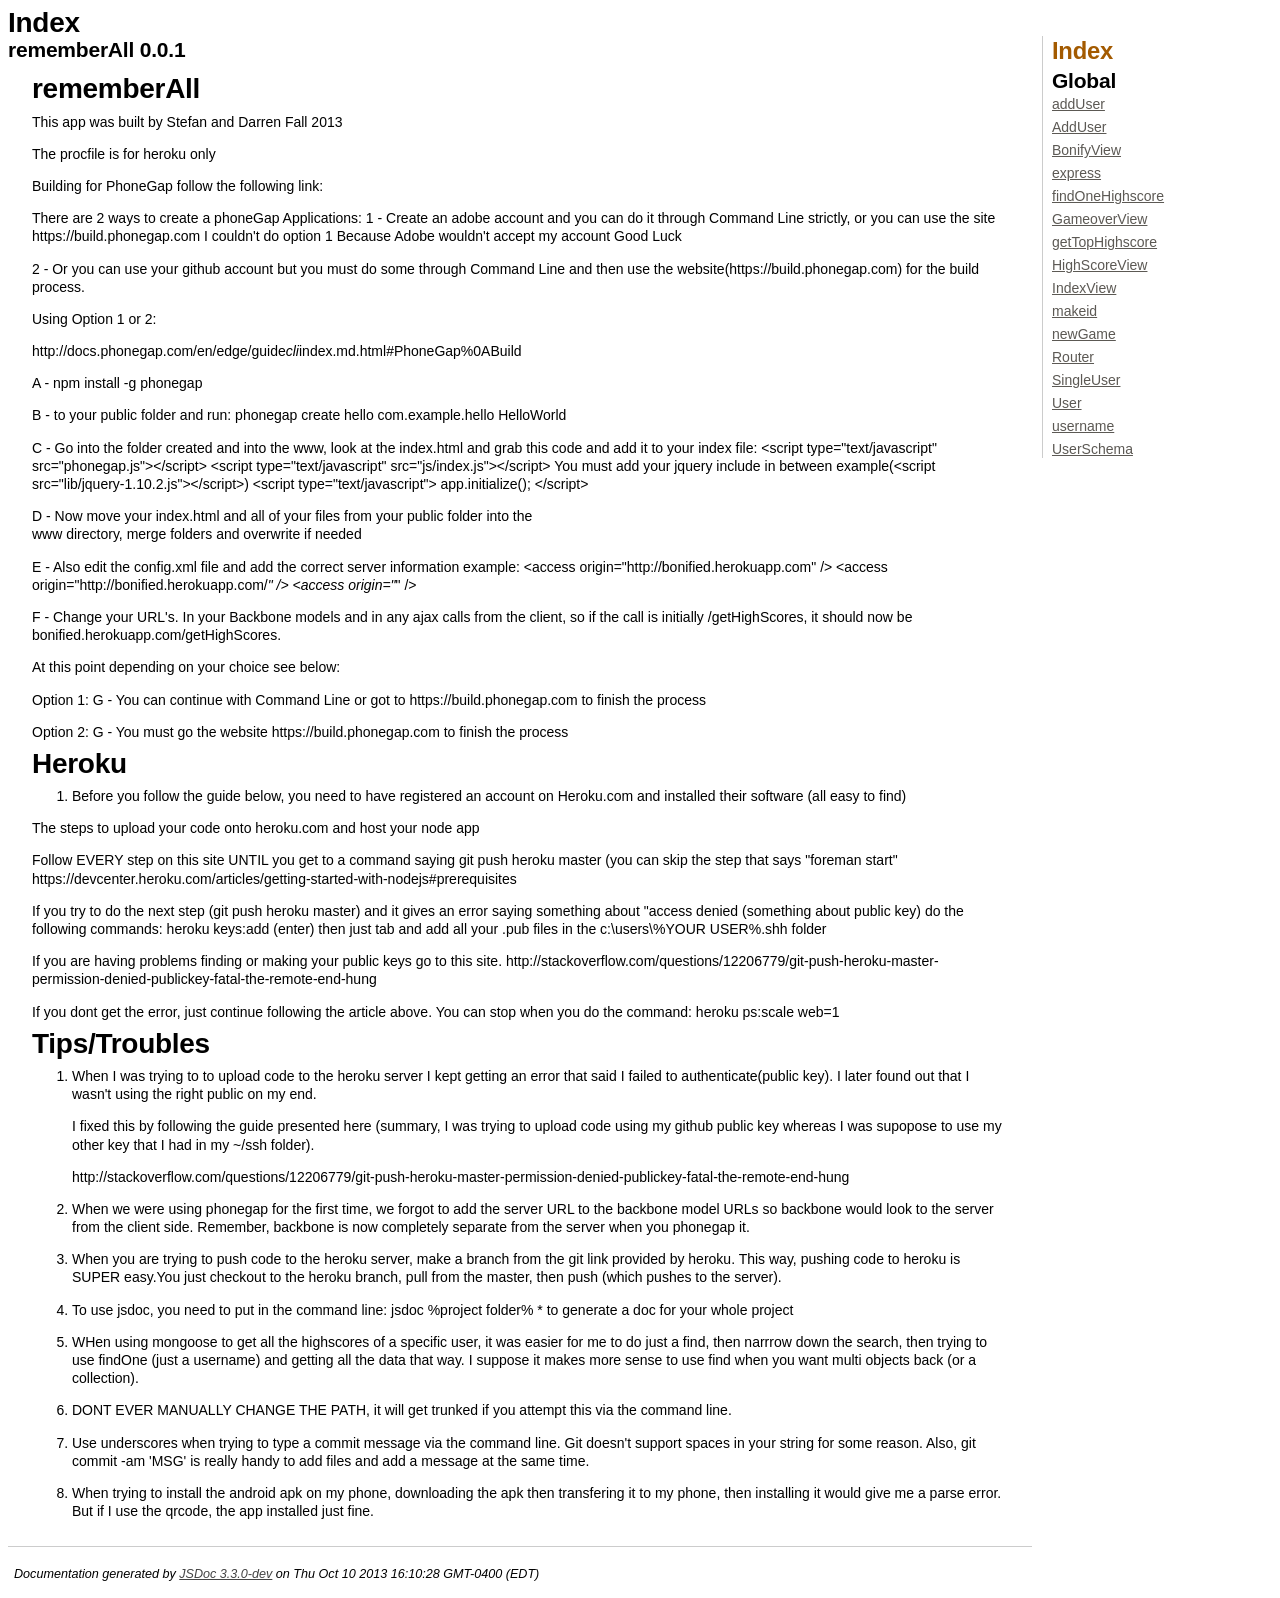
<file: rememberAll/0.0.1/index.html>
<!DOCTYPE html>
<html lang="en">
<head>
    <meta charset="utf-8">
    <title>JSDoc: Index</title>
    
    <script src="scripts/prettify/prettify.js"> </script>
    <script src="scripts/prettify/lang-css.js"> </script>
    <!--[if lt IE 9]>
      <script src="//html5shiv.googlecode.com/svn/trunk/html5.js"></script>
    <![endif]-->
    <link type="text/css" rel="stylesheet" href="styles/prettify-tomorrow.css">
    <link type="text/css" rel="stylesheet" href="styles/jsdoc-default.css">
</head>

<body>

<div id="main">
    
    <h1 class="page-title">Index</h1>
    
    


    


    <h3>rememberAll 0.0.1</h3>









    




    <section>
        <article><h1>rememberAll</h1>

<p>This app was built by Stefan and Darren Fall 2013</p>

<p>The procfile is for heroku only</p>

<p>Building for PhoneGap follow the following link:</p>

<p>There are 2 ways to create a phoneGap Applications:
1 - Create an adobe account and you can do it through Command Line strictly, or you can 
use the site https://build.phonegap.com
<strong></strong>I couldn&#39;t do option 1 Because Adobe wouldn&#39;t accept my account Good Luck<strong></strong></p>

<p>2 - Or you can use your github account but you must do some through Command Line and then use the 
website(https://build.phonegap.com) for the build process.</p>

<p>Using Option 1 or 2:</p>

<p>http://docs.phonegap.com/en/edge/guide<em>cli</em>index.md.html#PhoneGap%0ABuild</p>

<p>A - npm install -g phonegap</p>

<p>B - to your public folder and run:
    phonegap create hello com.example.hello HelloWorld</p>

<p>C - Go into the folder created and into the www, look at the index.html and grab this
    code and add it to your
    index file:
   &lt;script type=&quot;text/javascript&quot; src=&quot;phonegap.js&quot;&gt;&lt;/script&gt;
   &lt;script type=&quot;text/javascript&quot; src=&quot;js/index.js&quot;&gt;&lt;/script&gt;
   <strong></strong>You must add your jquery include in between<strong></strong> 
   example(&lt;script src=&quot;lib/jquery-1.10.2.js&quot;&gt;&lt;/script&gt;)
   &lt;script type=&quot;text/javascript&quot;&gt;
        app.initialize();
   &lt;/script&gt;</p>

<p>D - Now move your index.html  and all of your files from your public folder into the    <br/>    www directory, merge folders and overwrite if needed</p>

<p>E -  Also edit the config.xml file and add the correct server information
     example:
     &lt;access origin=&quot;http://bonified.herokuapp.com&quot; /&gt;
     &lt;access origin=&quot;http://bonified.herokuapp.com/<em>&quot; /&gt;
     &lt;access origin=&quot;</em>&quot; /&gt;</p>

<p>F -  Change your URL&#39;s. In your Backbone models and in any ajax calls from the client, 
     so if the call is initially /getHighScores, it should now be 
     bonified.herokuapp.com/getHighScores.</p>

<p>At this point depending on your choice see below:</p>

<p>Option 1:
G -  You can continue with Command Line or got to https://build.phonegap.com to finish 
     the process</p>

<p>Option 2:
G -  You must go the website https://build.phonegap.com to finish the process</p>

<h1>Heroku</h1>

<ol><li>Before you follow the guide below, you need to have registered an 
account on Heroku.com and installed their software (all easy to 
find)</li></ol>

<p>The steps to upload your code onto heroku.com and host your node app</p>

<p>Follow EVERY step on this site UNTIL you get to a command saying git push heroku master (you can skip the step that says &quot;foreman start&quot;
https://devcenter.heroku.com/articles/getting-started-with-nodejs#prerequisites</p>

<p>If you try to do the next step (git push heroku master) and it gives an error saying something about &quot;access denied (something about public key)
do the following commands:
heroku keys:add (enter)
then just tab and add all your .pub files in the c:\users\%YOUR USER%.shh folder</p>

<p>If you are having problems finding or making your public keys go to this site.
http://stackoverflow.com/questions/12206779/git-push-heroku-master-permission-denied-publickey-fatal-the-remote-end-hung</p>

<p>If you dont get the error, just continue following the article above. You can stop when you do the command:
   heroku ps:scale web=1</p>

<h1>Tips/Troubles</h1>

<ol><li><p>When I was trying to to upload code to the heroku server I kept
getting an error that said I failed to authenticate(public key).
I later found out that I wasn&#39;t using the right public on my end.</p><p>I fixed this by following the guide presented here (summary, I was trying to upload code using my github public key whereas I was supopose to use my other key that I had in my ~/ssh folder).</p><p>http://stackoverflow.com/questions/12206779/git-push-heroku-master-permission-denied-publickey-fatal-the-remote-end-hung</p></li><li><p>When we were using phonegap for the first time, we forgot to add 
the server URL to the backbone model URLs so backbone would look
to the server from the client side. Remember, backbone is now completely separate from the server when you phonegap it.</p></li><li><p>When you are trying to push code to the heroku server, make a
branch from the git link provided by heroku. This way, pushing code to heroku is SUPER easy.You just checkout to the heroku branch, pull from the master, then push (which pushes to the server).</p></li><li><p>To use jsdoc, you need to put in the command line:
jsdoc %project folder% *
to generate a doc for your whole project</p></li><li><p>WHen using mongoose to get all the highscores of a specific user,
it was easier for me to do just a find, then narrrow down the search, then trying to use findOne (just a username) and getting all the data that way. I suppose it makes more sense to use find when you want multi objects back (or a collection). </p></li><li><p>DONT EVER MANUALLY CHANGE THE PATH, it will get trunked if you
attempt this via the command line.</p></li><li><p>Use underscores when trying to type a commit message via the
command line. Git doesn&#39;t support spaces in your string for some reason. Also, git commit -am &#39;MSG&#39; is really handy to add files and add a message at the same time.</p></li><li><p>When trying to install the android apk on my phone, downloading
the apk then transfering it to my phone, then installing it would give me a parse error. But if I use the qrcode, the app installed just fine.</p></li></ol></article>
    </section>






</div>

<nav>
    <h2><a href="index.html">Index</a></h2><h3>Global</h3><ul><li><a href="global.html#addUser">addUser</a></li><li><a href="global.html#AddUser">AddUser</a></li><li><a href="global.html#BonifyView">BonifyView</a></li><li><a href="global.html#express">express</a></li><li><a href="global.html#findOneHighscore">findOneHighscore</a></li><li><a href="global.html#GameoverView">GameoverView</a></li><li><a href="global.html#getTopHighscore">getTopHighscore</a></li><li><a href="global.html#HighScoreView">HighScoreView</a></li><li><a href="global.html#IndexView">IndexView</a></li><li><a href="global.html#makeid">makeid</a></li><li><a href="global.html#newGame">newGame</a></li><li><a href="global.html#Router">Router</a></li><li><a href="global.html#SingleUser">SingleUser</a></li><li><a href="global.html#User">User</a></li><li><a href="global.html#username">username</a></li><li><a href="global.html#UserSchema">UserSchema</a></li></ul>
</nav>

<br clear="both">

<footer>
    Documentation generated by <a href="https://github.com/jsdoc3/jsdoc">JSDoc 3.3.0-dev</a> on Thu Oct 10 2013 16:10:28 GMT-0400 (EDT)
</footer>

<script> prettyPrint(); </script>
<script src="scripts/linenumber.js"> </script>
</body>
</html>
</file>
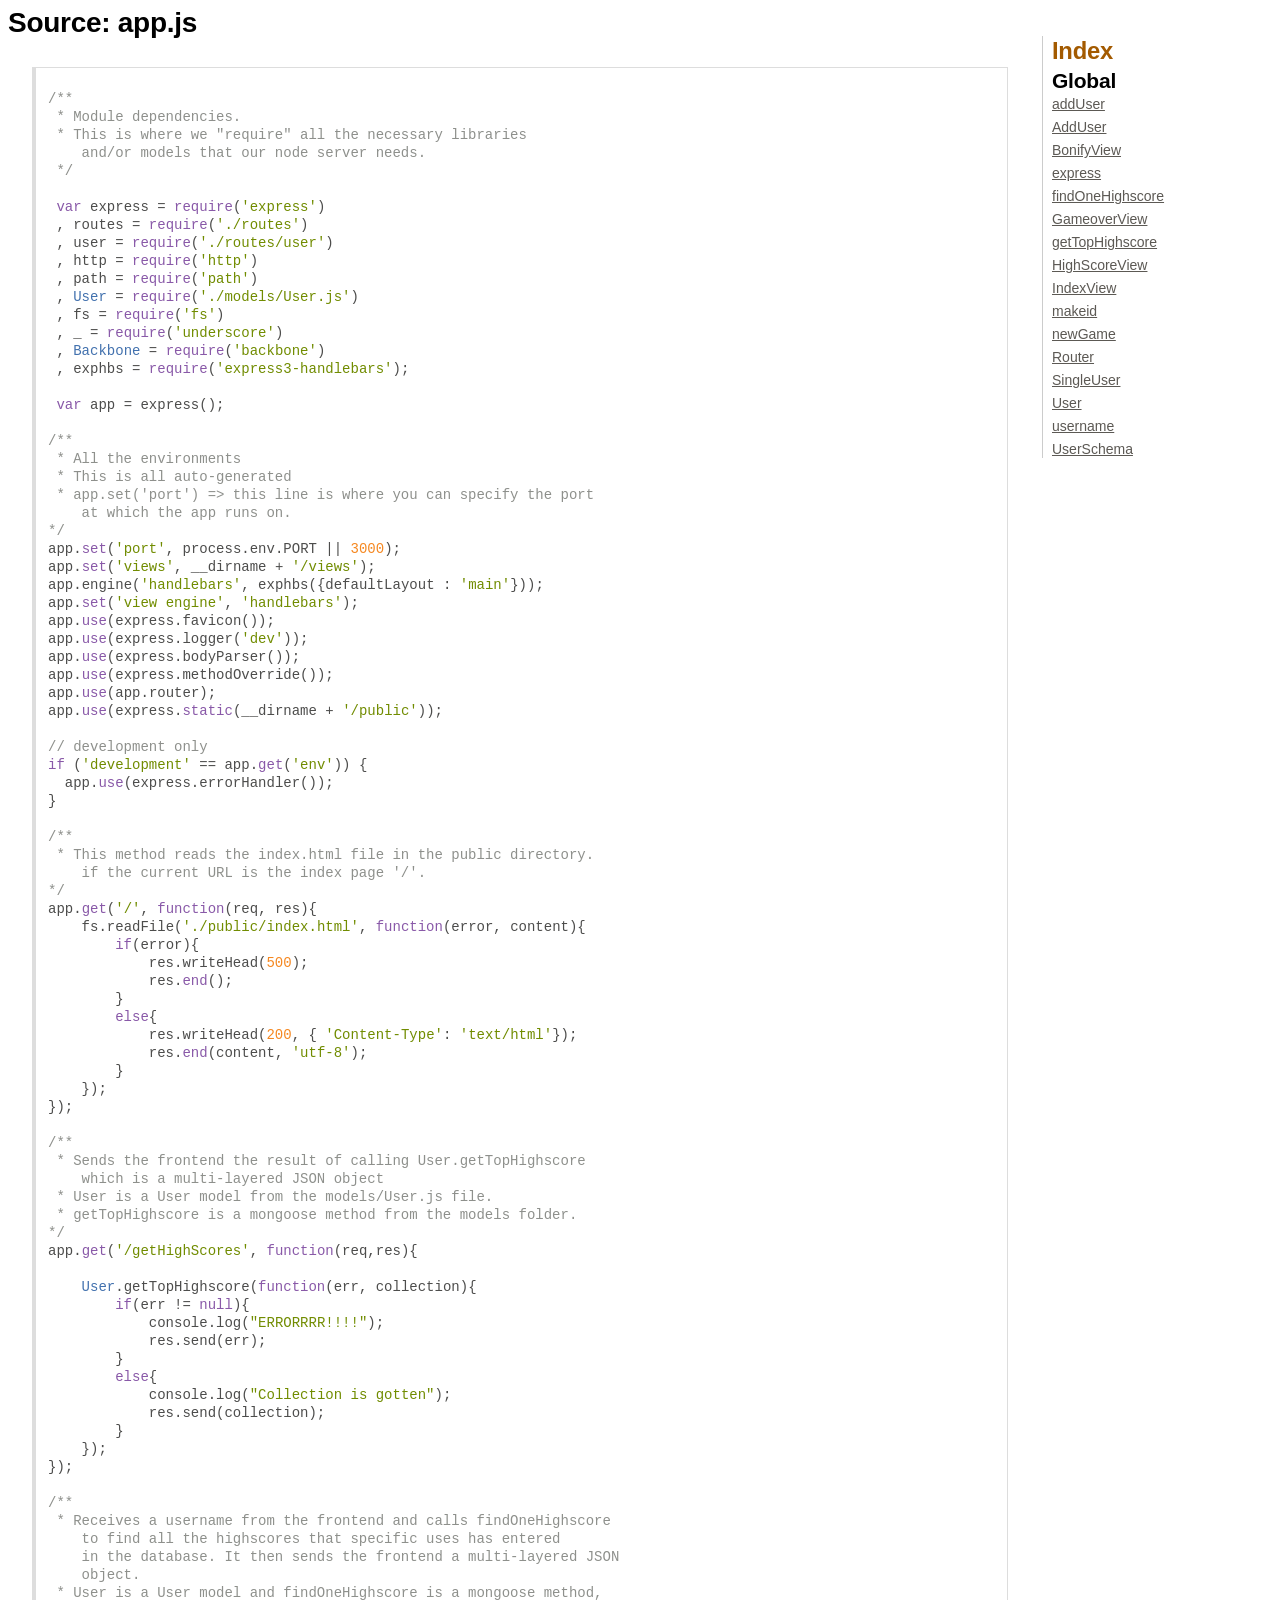
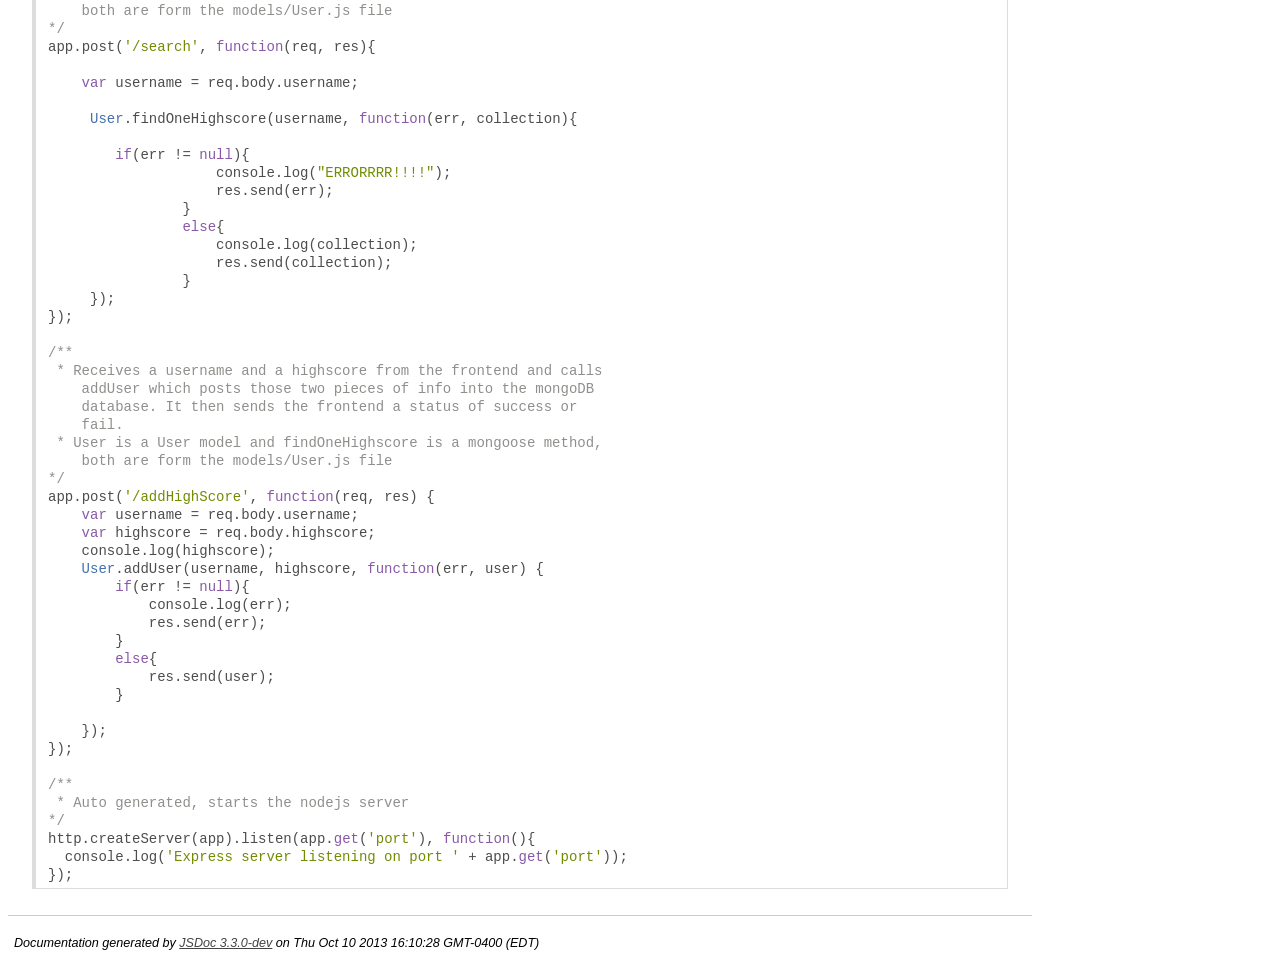
<file: rememberAll/0.0.1/app.js.html>
<!DOCTYPE html>
<html lang="en">
<head>
    <meta charset="utf-8">
    <title>JSDoc: Source: app.js</title>
    
    <script src="scripts/prettify/prettify.js"> </script>
    <script src="scripts/prettify/lang-css.js"> </script>
    <!--[if lt IE 9]>
      <script src="//html5shiv.googlecode.com/svn/trunk/html5.js"></script>
    <![endif]-->
    <link type="text/css" rel="stylesheet" href="styles/prettify-tomorrow.css">
    <link type="text/css" rel="stylesheet" href="styles/jsdoc-default.css">
</head>

<body>

<div id="main">
    
    <h1 class="page-title">Source: app.js</h1>
    
    


    
    <section>
        <article>
            <pre class="prettyprint source"><code>
/**
 * Module dependencies.
 * This is where we "require" all the necessary libraries
    and/or models that our node server needs.
 */

 var express = require('express')
 , routes = require('./routes')
 , user = require('./routes/user')
 , http = require('http')
 , path = require('path')
 , User = require('./models/User.js')
 , fs = require('fs')
 , _ = require('underscore')
 , Backbone = require('backbone')
 , exphbs = require('express3-handlebars');

 var app = express();

/**
 * All the environments
 * This is all auto-generated
 * app.set('port') => this line is where you can specify the port
    at which the app runs on.
*/
app.set('port', process.env.PORT || 3000);
app.set('views', __dirname + '/views');
app.engine('handlebars', exphbs({defaultLayout : 'main'}));
app.set('view engine', 'handlebars');
app.use(express.favicon());
app.use(express.logger('dev'));
app.use(express.bodyParser());
app.use(express.methodOverride());
app.use(app.router);
app.use(express.static(__dirname + '/public'));

// development only
if ('development' == app.get('env')) {
  app.use(express.errorHandler());
}

/**
 * This method reads the index.html file in the public directory.
    if the current URL is the index page '/'.
*/
app.get('/', function(req, res){
    fs.readFile('./public/index.html', function(error, content){
        if(error){
            res.writeHead(500);
            res.end();
        }
        else{
            res.writeHead(200, { 'Content-Type': 'text/html'});
            res.end(content, 'utf-8');
        }
    });
});

/**
 * Sends the frontend the result of calling User.getTopHighscore
    which is a multi-layered JSON object 
 * User is a User model from the models/User.js file.
 * getTopHighscore is a mongoose method from the models folder.
*/
app.get('/getHighScores', function(req,res){

    User.getTopHighscore(function(err, collection){
        if(err != null){
            console.log("ERRORRRR!!!!");
            res.send(err);
        }
        else{
            console.log("Collection is gotten");
            res.send(collection);
        }
    });
});

/**
 * Receives a username from the frontend and calls findOneHighscore
    to find all the highscores that specific uses has entered
    in the database. It then sends the frontend a multi-layered JSON
    object.
 * User is a User model and findOneHighscore is a mongoose method,
    both are form the models/User.js file
*/
app.post('/search', function(req, res){

    var username = req.body.username;

     User.findOneHighscore(username, function(err, collection){

        if(err != null){
                    console.log("ERRORRRR!!!!");
                    res.send(err);
                }
                else{
                    console.log(collection);
                    res.send(collection);
                }
     });
});

/**
 * Receives a username and a highscore from the frontend and calls
    addUser which posts those two pieces of info into the mongoDB
    database. It then sends the frontend a status of success or 
    fail.
 * User is a User model and findOneHighscore is a mongoose method,
    both are form the models/User.js file
*/
app.post('/addHighScore', function(req, res) {
    var username = req.body.username;
    var highscore = req.body.highscore;
    console.log(highscore);
    User.addUser(username, highscore, function(err, user) {
        if(err != null){   
            console.log(err);    
            res.send(err);
        }
        else{
            res.send(user);
        }
        
    }); 
});

/**
 * Auto generated, starts the nodejs server
*/
http.createServer(app).listen(app.get('port'), function(){
  console.log('Express server listening on port ' + app.get('port'));
});
</code></pre>
        </article>
    </section>




</div>

<nav>
    <h2><a href="index.html">Index</a></h2><h3>Global</h3><ul><li><a href="global.html#addUser">addUser</a></li><li><a href="global.html#AddUser">AddUser</a></li><li><a href="global.html#BonifyView">BonifyView</a></li><li><a href="global.html#express">express</a></li><li><a href="global.html#findOneHighscore">findOneHighscore</a></li><li><a href="global.html#GameoverView">GameoverView</a></li><li><a href="global.html#getTopHighscore">getTopHighscore</a></li><li><a href="global.html#HighScoreView">HighScoreView</a></li><li><a href="global.html#IndexView">IndexView</a></li><li><a href="global.html#makeid">makeid</a></li><li><a href="global.html#newGame">newGame</a></li><li><a href="global.html#Router">Router</a></li><li><a href="global.html#SingleUser">SingleUser</a></li><li><a href="global.html#User">User</a></li><li><a href="global.html#username">username</a></li><li><a href="global.html#UserSchema">UserSchema</a></li></ul>
</nav>

<br clear="both">

<footer>
    Documentation generated by <a href="https://github.com/jsdoc3/jsdoc">JSDoc 3.3.0-dev</a> on Thu Oct 10 2013 16:10:28 GMT-0400 (EDT)
</footer>

<script> prettyPrint(); </script>
<script src="scripts/linenumber.js"> </script>
</body>
</html>
</file>
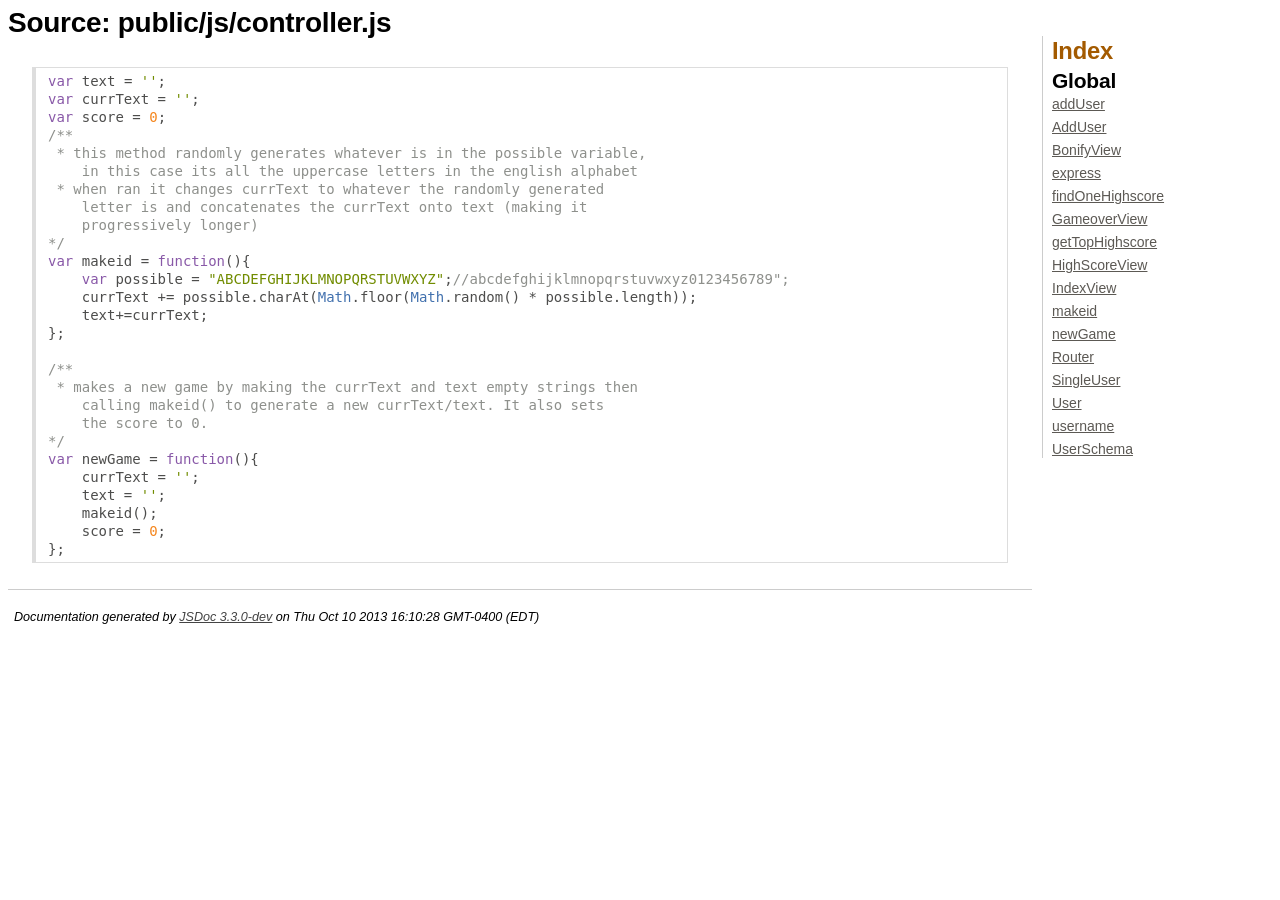
<file: rememberAll/0.0.1/controller.js.html>
<!DOCTYPE html>
<html lang="en">
<head>
    <meta charset="utf-8">
    <title>JSDoc: Source: public/js/controller.js</title>
    
    <script src="scripts/prettify/prettify.js"> </script>
    <script src="scripts/prettify/lang-css.js"> </script>
    <!--[if lt IE 9]>
      <script src="//html5shiv.googlecode.com/svn/trunk/html5.js"></script>
    <![endif]-->
    <link type="text/css" rel="stylesheet" href="styles/prettify-tomorrow.css">
    <link type="text/css" rel="stylesheet" href="styles/jsdoc-default.css">
</head>

<body>

<div id="main">
    
    <h1 class="page-title">Source: public/js/controller.js</h1>
    
    


    
    <section>
        <article>
            <pre class="prettyprint source"><code>var text = '';
var currText = '';
var score = 0;
/**
 * this method randomly generates whatever is in the possible variable,
    in this case its all the uppercase letters in the english alphabet
 * when ran it changes currText to whatever the randomly generated
    letter is and concatenates the currText onto text (making it 
    progressively longer)
*/
var makeid = function(){
    var possible = "ABCDEFGHIJKLMNOPQRSTUVWXYZ";//abcdefghijklmnopqrstuvwxyz0123456789";
    currText += possible.charAt(Math.floor(Math.random() * possible.length));
    text+=currText;
};

/**
 * makes a new game by making the currText and text empty strings then
    calling makeid() to generate a new currText/text. It also sets 
    the score to 0.
*/
var newGame = function(){
    currText = '';
    text = '';
    makeid();
    score = 0;
};
</code></pre>
        </article>
    </section>




</div>

<nav>
    <h2><a href="index.html">Index</a></h2><h3>Global</h3><ul><li><a href="global.html#addUser">addUser</a></li><li><a href="global.html#AddUser">AddUser</a></li><li><a href="global.html#BonifyView">BonifyView</a></li><li><a href="global.html#express">express</a></li><li><a href="global.html#findOneHighscore">findOneHighscore</a></li><li><a href="global.html#GameoverView">GameoverView</a></li><li><a href="global.html#getTopHighscore">getTopHighscore</a></li><li><a href="global.html#HighScoreView">HighScoreView</a></li><li><a href="global.html#IndexView">IndexView</a></li><li><a href="global.html#makeid">makeid</a></li><li><a href="global.html#newGame">newGame</a></li><li><a href="global.html#Router">Router</a></li><li><a href="global.html#SingleUser">SingleUser</a></li><li><a href="global.html#User">User</a></li><li><a href="global.html#username">username</a></li><li><a href="global.html#UserSchema">UserSchema</a></li></ul>
</nav>

<br clear="both">

<footer>
    Documentation generated by <a href="https://github.com/jsdoc3/jsdoc">JSDoc 3.3.0-dev</a> on Thu Oct 10 2013 16:10:28 GMT-0400 (EDT)
</footer>

<script> prettyPrint(); </script>
<script src="scripts/linenumber.js"> </script>
</body>
</html>
</file>
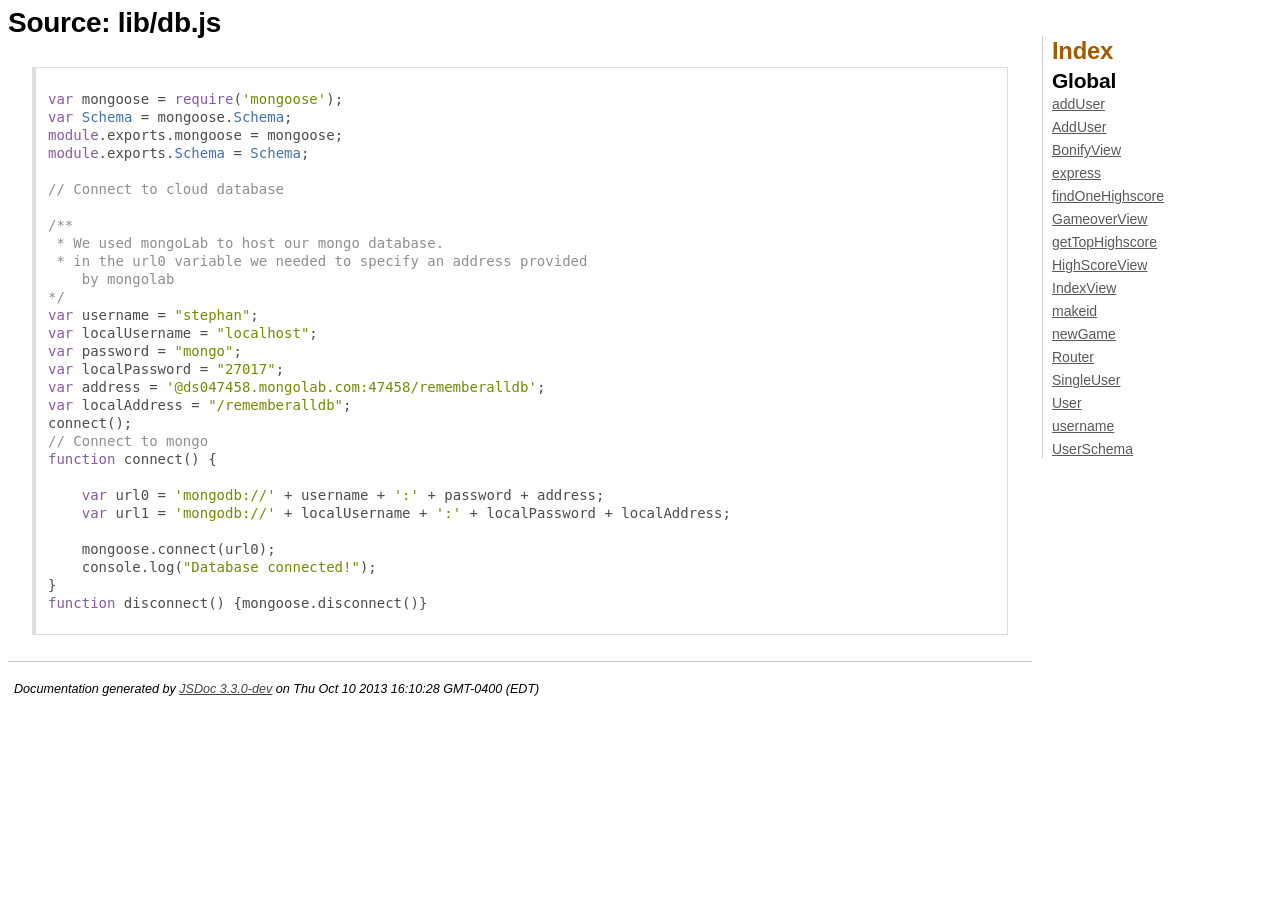
<file: rememberAll/0.0.1/db.js.html>
<!DOCTYPE html>
<html lang="en">
<head>
    <meta charset="utf-8">
    <title>JSDoc: Source: lib/db.js</title>
    
    <script src="scripts/prettify/prettify.js"> </script>
    <script src="scripts/prettify/lang-css.js"> </script>
    <!--[if lt IE 9]>
      <script src="//html5shiv.googlecode.com/svn/trunk/html5.js"></script>
    <![endif]-->
    <link type="text/css" rel="stylesheet" href="styles/prettify-tomorrow.css">
    <link type="text/css" rel="stylesheet" href="styles/jsdoc-default.css">
</head>

<body>

<div id="main">
    
    <h1 class="page-title">Source: lib/db.js</h1>
    
    


    
    <section>
        <article>
            <pre class="prettyprint source"><code>
var mongoose = require('mongoose');
var Schema = mongoose.Schema;
module.exports.mongoose = mongoose;
module.exports.Schema = Schema;

// Connect to cloud database

/**
 * We used mongoLab to host our mongo database.
 * in the url0 variable we needed to specify an address provided
    by mongolab
*/
var username = "stephan"; 
var localUsername = "localhost";
var password = "mongo"; 
var localPassword = "27017";
var address = '@ds047458.mongolab.com:47458/rememberalldb';
var localAddress = "/rememberalldb";
connect();
// Connect to mongo
function connect() {

    var url0 = 'mongodb://' + username + ':' + password + address;
    var url1 = 'mongodb://' + localUsername + ':' + localPassword + localAddress;

    mongoose.connect(url0);
    console.log("Database connected!");
}
function disconnect() {mongoose.disconnect()}

</code></pre>
        </article>
    </section>




</div>

<nav>
    <h2><a href="index.html">Index</a></h2><h3>Global</h3><ul><li><a href="global.html#addUser">addUser</a></li><li><a href="global.html#AddUser">AddUser</a></li><li><a href="global.html#BonifyView">BonifyView</a></li><li><a href="global.html#express">express</a></li><li><a href="global.html#findOneHighscore">findOneHighscore</a></li><li><a href="global.html#GameoverView">GameoverView</a></li><li><a href="global.html#getTopHighscore">getTopHighscore</a></li><li><a href="global.html#HighScoreView">HighScoreView</a></li><li><a href="global.html#IndexView">IndexView</a></li><li><a href="global.html#makeid">makeid</a></li><li><a href="global.html#newGame">newGame</a></li><li><a href="global.html#Router">Router</a></li><li><a href="global.html#SingleUser">SingleUser</a></li><li><a href="global.html#User">User</a></li><li><a href="global.html#username">username</a></li><li><a href="global.html#UserSchema">UserSchema</a></li></ul>
</nav>

<br clear="both">

<footer>
    Documentation generated by <a href="https://github.com/jsdoc3/jsdoc">JSDoc 3.3.0-dev</a> on Thu Oct 10 2013 16:10:28 GMT-0400 (EDT)
</footer>

<script> prettyPrint(); </script>
<script src="scripts/linenumber.js"> </script>
</body>
</html>
</file>
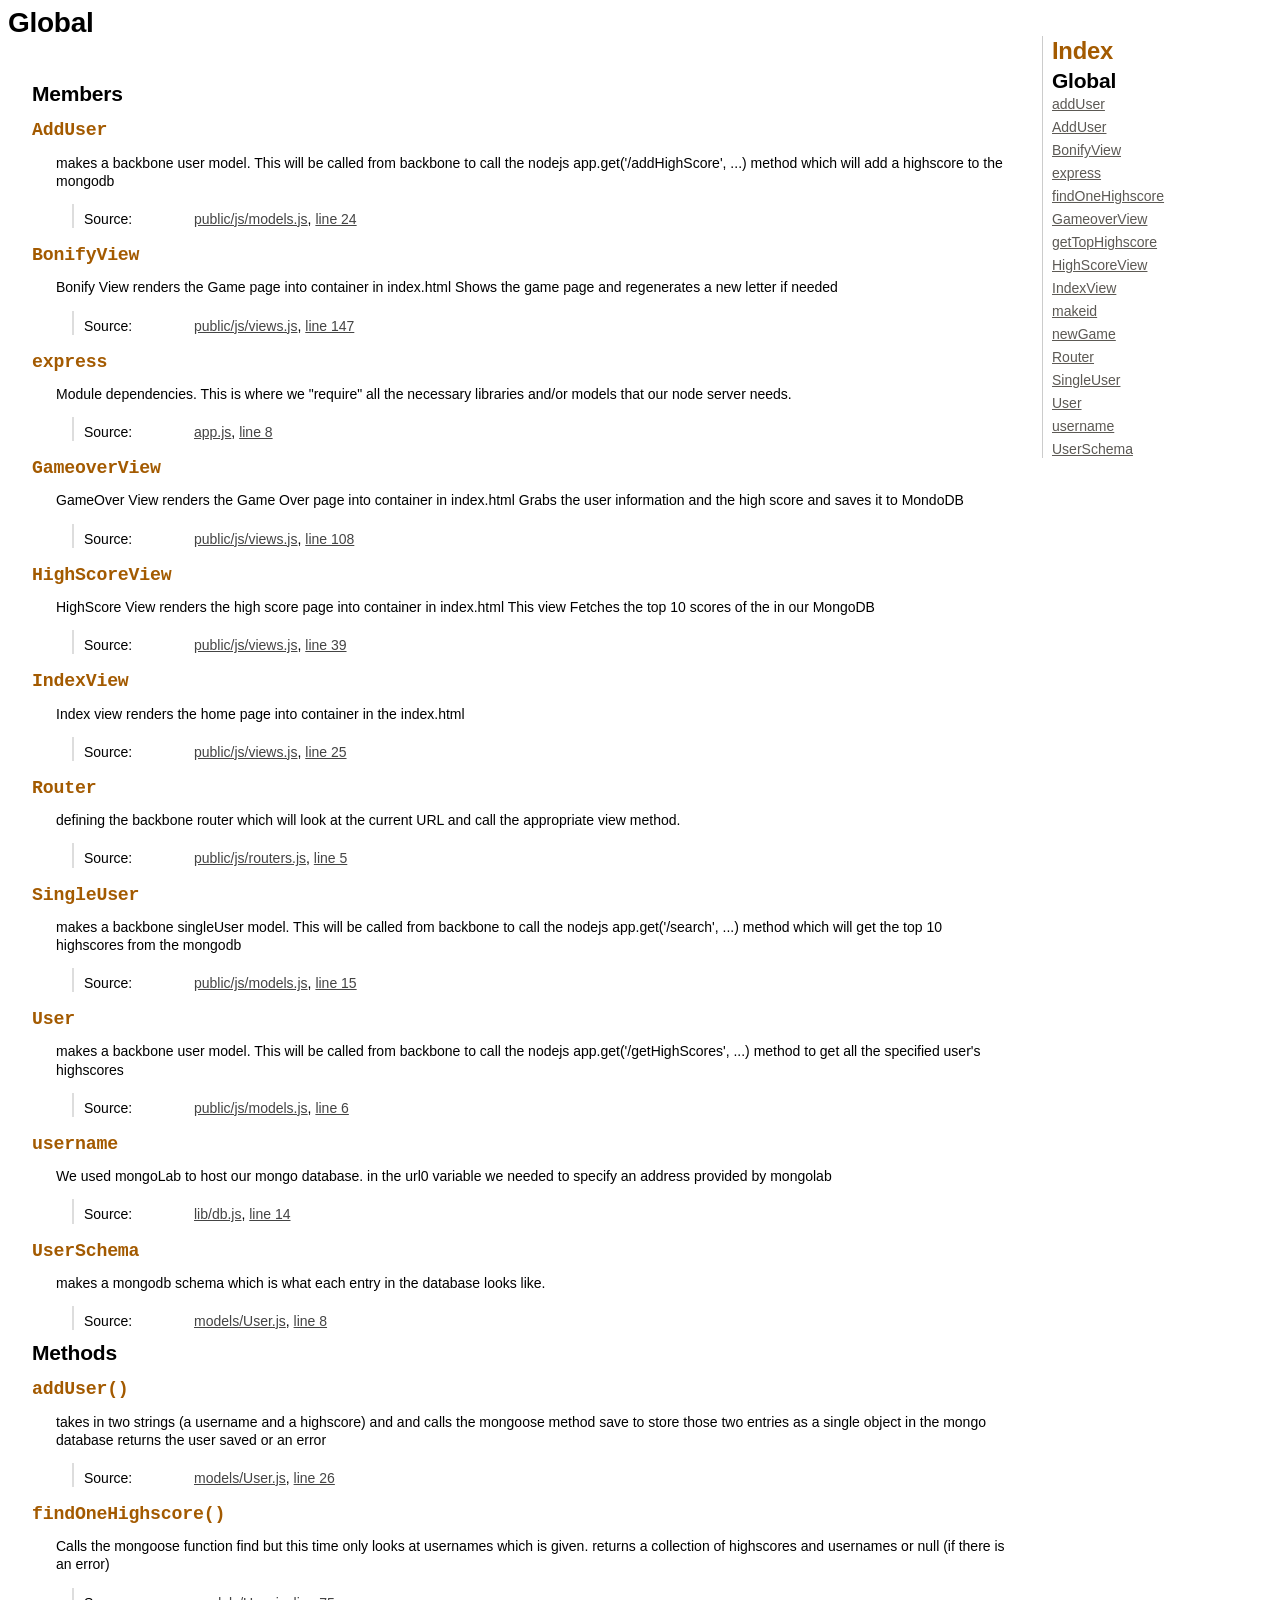
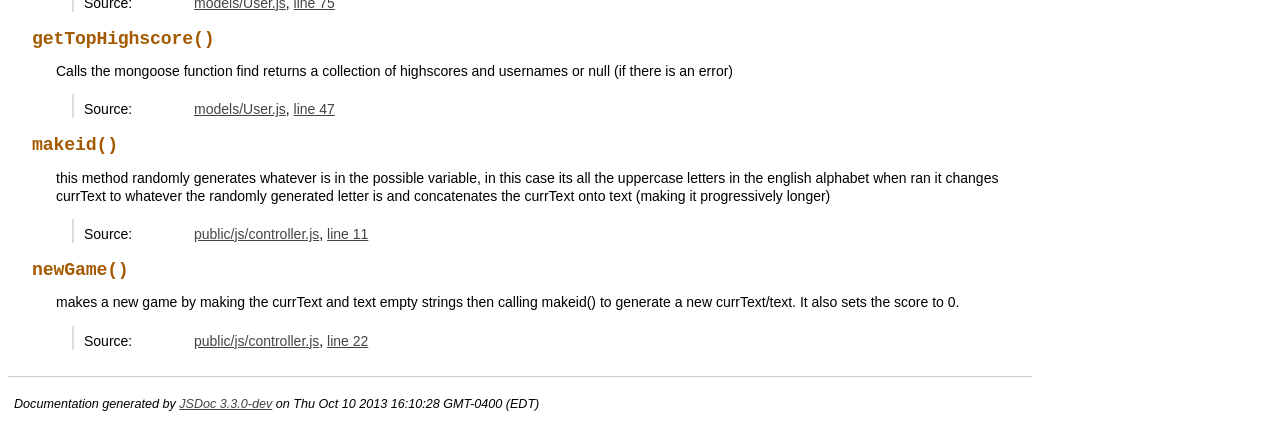
<file: rememberAll/0.0.1/global.html>
<!DOCTYPE html>
<html lang="en">
<head>
    <meta charset="utf-8">
    <title>JSDoc: Global</title>
    
    <script src="scripts/prettify/prettify.js"> </script>
    <script src="scripts/prettify/lang-css.js"> </script>
    <!--[if lt IE 9]>
      <script src="//html5shiv.googlecode.com/svn/trunk/html5.js"></script>
    <![endif]-->
    <link type="text/css" rel="stylesheet" href="styles/prettify-tomorrow.css">
    <link type="text/css" rel="stylesheet" href="styles/jsdoc-default.css">
</head>

<body>

<div id="main">
    
    <h1 class="page-title">Global</h1>
    
    



<section>
    
<header>
    <h2>
    
    </h2>
    
</header>  

<article>
    <div class="container-overview">
    
    
    
        
        
        
<dl class="details">
    
        
    
    
    

    
    
    
    
    
    
    
    
    
    
    
    
    
    
    
    
    
    
    
</dl>

        
        
    
    </div>
    
    
    
    
    
    
    
    
    
    
    
    
        <h3 class="subsection-title">Members</h3>
        
        <dl>
            
<dt>
    <h4 class="name" id="AddUser"><span class="type-signature"></span>AddUser<span class="type-signature"></span></h4>
    
    
</dt>
<dd>
    
    <div class="description">
        makes a backbone user model. This will be called from backbone
    to call the nodejs app.get('/addHighScore', ...) method which
    will add a highscore to the mongodb
    </div>
    
    
    

    
<dl class="details">
    
        
    
    
    

    
    
    
    
    
    
    
    
    
    
    
    
    
    <dt class="tag-source">Source:</dt>
    <dd class="tag-source"><ul class="dummy"><li>
        <a href="models.js.html">public/js/models.js</a>, <a href="models.js.html#line24">line 24</a>
    </li></ul></dd>
    
    
    
    
    
    
    
</dl>

    
    
</dd>

        
            
<dt>
    <h4 class="name" id="BonifyView"><span class="type-signature"></span>BonifyView<span class="type-signature"></span></h4>
    
    
</dt>
<dd>
    
    <div class="description">
        Bonify View renders the Game page into container 
  in index.html
   Shows the game page and regenerates a new letter if needed
    </div>
    
    
    

    
<dl class="details">
    
        
    
    
    

    
    
    
    
    
    
    
    
    
    
    
    
    
    <dt class="tag-source">Source:</dt>
    <dd class="tag-source"><ul class="dummy"><li>
        <a href="views.js.html">public/js/views.js</a>, <a href="views.js.html#line147">line 147</a>
    </li></ul></dd>
    
    
    
    
    
    
    
</dl>

    
    
</dd>

        
            
<dt>
    <h4 class="name" id="express"><span class="type-signature"></span>express<span class="type-signature"></span></h4>
    
    
</dt>
<dd>
    
    <div class="description">
        Module dependencies.This is where we "require" all the necessary libraries
    and/or models that our node server needs.
    </div>
    
    
    

    
<dl class="details">
    
        
    
    
    

    
    
    
    
    
    
    
    
    
    
    
    
    
    <dt class="tag-source">Source:</dt>
    <dd class="tag-source"><ul class="dummy"><li>
        <a href="app.js.html">app.js</a>, <a href="app.js.html#line8">line 8</a>
    </li></ul></dd>
    
    
    
    
    
    
    
</dl>

    
    
</dd>

        
            
<dt>
    <h4 class="name" id="GameoverView"><span class="type-signature"></span>GameoverView<span class="type-signature"></span></h4>
    
    
</dt>
<dd>
    
    <div class="description">
        GameOver View renders the Game Over page into container 
  in index.html
   Grabs the user information and the high score and saves it to MondoDB
    </div>
    
    
    

    
<dl class="details">
    
        
    
    
    

    
    
    
    
    
    
    
    
    
    
    
    
    
    <dt class="tag-source">Source:</dt>
    <dd class="tag-source"><ul class="dummy"><li>
        <a href="views.js.html">public/js/views.js</a>, <a href="views.js.html#line108">line 108</a>
    </li></ul></dd>
    
    
    
    
    
    
    
</dl>

    
    
</dd>

        
            
<dt>
    <h4 class="name" id="HighScoreView"><span class="type-signature"></span>HighScoreView<span class="type-signature"></span></h4>
    
    
</dt>
<dd>
    
    <div class="description">
        HighScore View renders the high score page into container 
  in index.html
  This view Fetches the top 10 scores of the in our MongoDB
    </div>
    
    
    

    
<dl class="details">
    
        
    
    
    

    
    
    
    
    
    
    
    
    
    
    
    
    
    <dt class="tag-source">Source:</dt>
    <dd class="tag-source"><ul class="dummy"><li>
        <a href="views.js.html">public/js/views.js</a>, <a href="views.js.html#line39">line 39</a>
    </li></ul></dd>
    
    
    
    
    
    
    
</dl>

    
    
</dd>

        
            
<dt>
    <h4 class="name" id="IndexView"><span class="type-signature"></span>IndexView<span class="type-signature"></span></h4>
    
    
</dt>
<dd>
    
    <div class="description">
        Index view renders the home page into container in 
    the index.html
    </div>
    
    
    

    
<dl class="details">
    
        
    
    
    

    
    
    
    
    
    
    
    
    
    
    
    
    
    <dt class="tag-source">Source:</dt>
    <dd class="tag-source"><ul class="dummy"><li>
        <a href="views.js.html">public/js/views.js</a>, <a href="views.js.html#line25">line 25</a>
    </li></ul></dd>
    
    
    
    
    
    
    
</dl>

    
    
</dd>

        
            
<dt>
    <h4 class="name" id="Router"><span class="type-signature"></span>Router<span class="type-signature"></span></h4>
    
    
</dt>
<dd>
    
    <div class="description">
        defining the backbone router which will look at the current URL and 
    call the appropriate view method.
    </div>
    
    
    

    
<dl class="details">
    
        
    
    
    

    
    
    
    
    
    
    
    
    
    
    
    
    
    <dt class="tag-source">Source:</dt>
    <dd class="tag-source"><ul class="dummy"><li>
        <a href="routers.js.html">public/js/routers.js</a>, <a href="routers.js.html#line5">line 5</a>
    </li></ul></dd>
    
    
    
    
    
    
    
</dl>

    
    
</dd>

        
            
<dt>
    <h4 class="name" id="SingleUser"><span class="type-signature"></span>SingleUser<span class="type-signature"></span></h4>
    
    
</dt>
<dd>
    
    <div class="description">
        makes a backbone singleUser model. This will be called from backbone
    to call the nodejs app.get('/search', ...) method which will
    get the top 10 highscores from the mongodb
    </div>
    
    
    

    
<dl class="details">
    
        
    
    
    

    
    
    
    
    
    
    
    
    
    
    
    
    
    <dt class="tag-source">Source:</dt>
    <dd class="tag-source"><ul class="dummy"><li>
        <a href="models.js.html">public/js/models.js</a>, <a href="models.js.html#line15">line 15</a>
    </li></ul></dd>
    
    
    
    
    
    
    
</dl>

    
    
</dd>

        
            
<dt>
    <h4 class="name" id="User"><span class="type-signature"></span>User<span class="type-signature"></span></h4>
    
    
</dt>
<dd>
    
    <div class="description">
        makes a backbone user model. This will be called from backbone
    to call the nodejs app.get('/getHighScores', ...) method to
    get all the specified user's highscores
    </div>
    
    
    

    
<dl class="details">
    
        
    
    
    

    
    
    
    
    
    
    
    
    
    
    
    
    
    <dt class="tag-source">Source:</dt>
    <dd class="tag-source"><ul class="dummy"><li>
        <a href="models.js.html">public/js/models.js</a>, <a href="models.js.html#line6">line 6</a>
    </li></ul></dd>
    
    
    
    
    
    
    
</dl>

    
    
</dd>

        
            
<dt>
    <h4 class="name" id="username"><span class="type-signature"></span>username<span class="type-signature"></span></h4>
    
    
</dt>
<dd>
    
    <div class="description">
        We used mongoLab to host our mongo database.in the url0 variable we needed to specify an address provided
    by mongolab
    </div>
    
    
    

    
<dl class="details">
    
        
    
    
    

    
    
    
    
    
    
    
    
    
    
    
    
    
    <dt class="tag-source">Source:</dt>
    <dd class="tag-source"><ul class="dummy"><li>
        <a href="db.js.html">lib/db.js</a>, <a href="db.js.html#line14">line 14</a>
    </li></ul></dd>
    
    
    
    
    
    
    
</dl>

    
    
</dd>

        
            
<dt>
    <h4 class="name" id="UserSchema"><span class="type-signature"></span>UserSchema<span class="type-signature"></span></h4>
    
    
</dt>
<dd>
    
    <div class="description">
        makes a mongodb schema which is what each entry in the 
    database looks like.
    </div>
    
    
    

    
<dl class="details">
    
        
    
    
    

    
    
    
    
    
    
    
    
    
    
    
    
    
    <dt class="tag-source">Source:</dt>
    <dd class="tag-source"><ul class="dummy"><li>
        <a href="User.js.html">models/User.js</a>, <a href="User.js.html#line8">line 8</a>
    </li></ul></dd>
    
    
    
    
    
    
    
</dl>

    
    
</dd>

        </dl>
    
    
    
        <h3 class="subsection-title">Methods</h3>
        
        <dl>
            
<dt>
    <h4 class="name" id="addUser"><span class="type-signature"></span>addUser<span class="signature">()</span><span class="type-signature"></span></h4>
    
    
</dt>
<dd>
    
    
    <div class="description">
        takes in two strings (a username and a highscore) and 
    and calls the mongoose method save to store those two
    entries as a single object in the mongo databasereturns the user saved or an error
    </div>
    

    
    
    
    
    
    
    
<dl class="details">
    
        
    
    
    

    
    
    
    
    
    
    
    
    
    
    
    
    
    <dt class="tag-source">Source:</dt>
    <dd class="tag-source"><ul class="dummy"><li>
        <a href="User.js.html">models/User.js</a>, <a href="User.js.html#line26">line 26</a>
    </li></ul></dd>
    
    
    
    
    
    
    
</dl>

    
    

    

    
    
    
    
    
    
    
</dd>

        
            
<dt>
    <h4 class="name" id="findOneHighscore"><span class="type-signature"></span>findOneHighscore<span class="signature">()</span><span class="type-signature"></span></h4>
    
    
</dt>
<dd>
    
    
    <div class="description">
        Calls the mongoose function find but this time only looks at
    usernames which is given.returns a collection of highscores and usernames or null
    (if there is an error)
    </div>
    

    
    
    
    
    
    
    
<dl class="details">
    
        
    
    
    

    
    
    
    
    
    
    
    
    
    
    
    
    
    <dt class="tag-source">Source:</dt>
    <dd class="tag-source"><ul class="dummy"><li>
        <a href="User.js.html">models/User.js</a>, <a href="User.js.html#line75">line 75</a>
    </li></ul></dd>
    
    
    
    
    
    
    
</dl>

    
    

    

    
    
    
    
    
    
    
</dd>

        
            
<dt>
    <h4 class="name" id="getTopHighscore"><span class="type-signature"></span>getTopHighscore<span class="signature">()</span><span class="type-signature"></span></h4>
    
    
</dt>
<dd>
    
    
    <div class="description">
        Calls the mongoose function findreturns a collection of highscores and usernames or null
    (if there is an error)
    </div>
    

    
    
    
    
    
    
    
<dl class="details">
    
        
    
    
    

    
    
    
    
    
    
    
    
    
    
    
    
    
    <dt class="tag-source">Source:</dt>
    <dd class="tag-source"><ul class="dummy"><li>
        <a href="User.js.html">models/User.js</a>, <a href="User.js.html#line47">line 47</a>
    </li></ul></dd>
    
    
    
    
    
    
    
</dl>

    
    

    

    
    
    
    
    
    
    
</dd>

        
            
<dt>
    <h4 class="name" id="makeid"><span class="type-signature"></span>makeid<span class="signature">()</span><span class="type-signature"></span></h4>
    
    
</dt>
<dd>
    
    
    <div class="description">
        this method randomly generates whatever is in the possible variable,
    in this case its all the uppercase letters in the english alphabetwhen ran it changes currText to whatever the randomly generated
    letter is and concatenates the currText onto text (making it 
    progressively longer)
    </div>
    

    
    
    
    
    
    
    
<dl class="details">
    
        
    
    
    

    
    
    
    
    
    
    
    
    
    
    
    
    
    <dt class="tag-source">Source:</dt>
    <dd class="tag-source"><ul class="dummy"><li>
        <a href="controller.js.html">public/js/controller.js</a>, <a href="controller.js.html#line11">line 11</a>
    </li></ul></dd>
    
    
    
    
    
    
    
</dl>

    
    

    

    
    
    
    
    
    
    
</dd>

        
            
<dt>
    <h4 class="name" id="newGame"><span class="type-signature"></span>newGame<span class="signature">()</span><span class="type-signature"></span></h4>
    
    
</dt>
<dd>
    
    
    <div class="description">
        makes a new game by making the currText and text empty strings then
    calling makeid() to generate a new currText/text. It also sets 
    the score to 0.
    </div>
    

    
    
    
    
    
    
    
<dl class="details">
    
        
    
    
    

    
    
    
    
    
    
    
    
    
    
    
    
    
    <dt class="tag-source">Source:</dt>
    <dd class="tag-source"><ul class="dummy"><li>
        <a href="controller.js.html">public/js/controller.js</a>, <a href="controller.js.html#line22">line 22</a>
    </li></ul></dd>
    
    
    
    
    
    
    
</dl>

    
    

    

    
    
    
    
    
    
    
</dd>

        </dl>
    
    
    
    
    
</article>

</section>  




</div>

<nav>
    <h2><a href="index.html">Index</a></h2><h3>Global</h3><ul><li><a href="global.html#addUser">addUser</a></li><li><a href="global.html#AddUser">AddUser</a></li><li><a href="global.html#BonifyView">BonifyView</a></li><li><a href="global.html#express">express</a></li><li><a href="global.html#findOneHighscore">findOneHighscore</a></li><li><a href="global.html#GameoverView">GameoverView</a></li><li><a href="global.html#getTopHighscore">getTopHighscore</a></li><li><a href="global.html#HighScoreView">HighScoreView</a></li><li><a href="global.html#IndexView">IndexView</a></li><li><a href="global.html#makeid">makeid</a></li><li><a href="global.html#newGame">newGame</a></li><li><a href="global.html#Router">Router</a></li><li><a href="global.html#SingleUser">SingleUser</a></li><li><a href="global.html#User">User</a></li><li><a href="global.html#username">username</a></li><li><a href="global.html#UserSchema">UserSchema</a></li></ul>
</nav>

<br clear="both">

<footer>
    Documentation generated by <a href="https://github.com/jsdoc3/jsdoc">JSDoc 3.3.0-dev</a> on Thu Oct 10 2013 16:10:28 GMT-0400 (EDT)
</footer>

<script> prettyPrint(); </script>
<script src="scripts/linenumber.js"> </script>
</body>
</html>
</file>
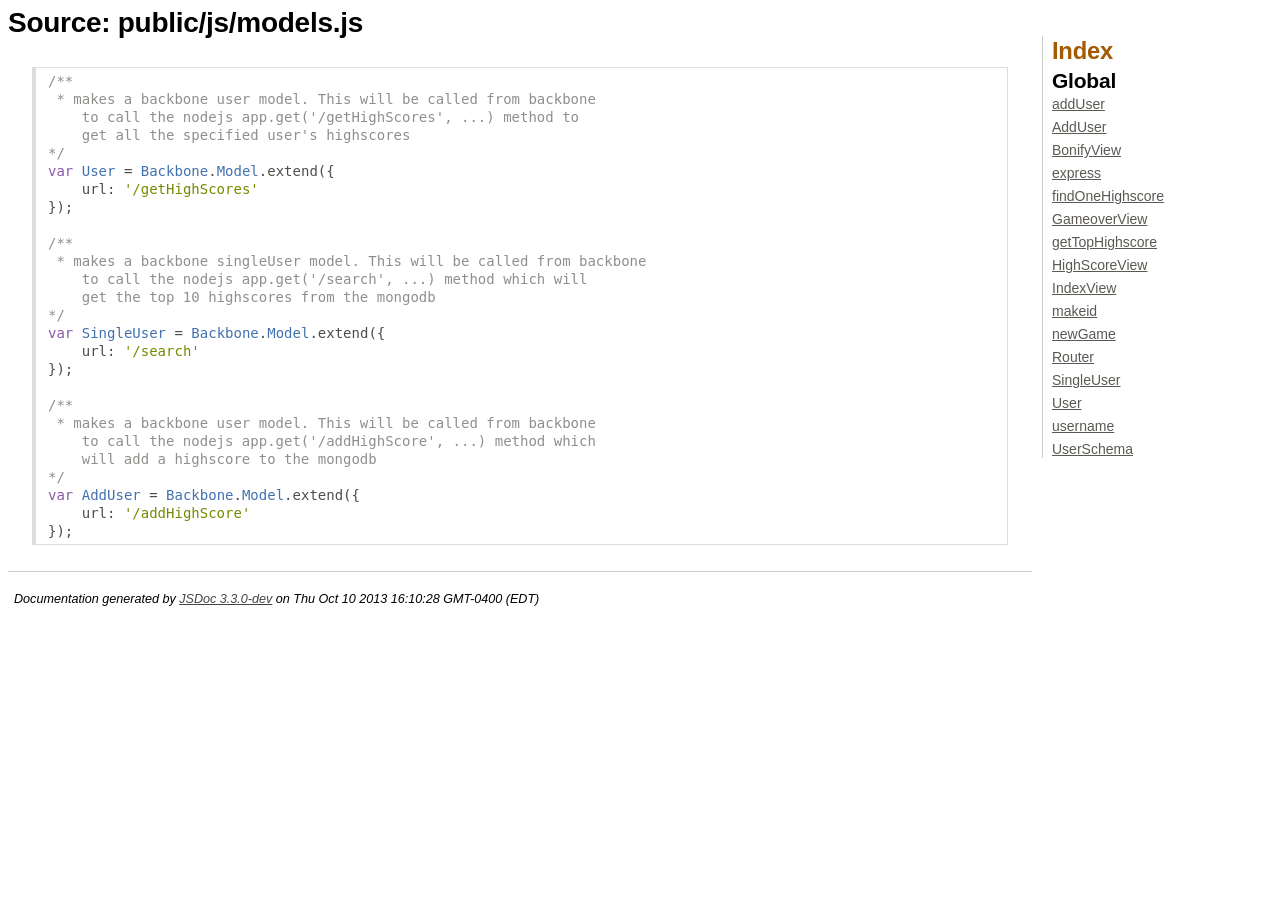
<file: rememberAll/0.0.1/models.js.html>
<!DOCTYPE html>
<html lang="en">
<head>
    <meta charset="utf-8">
    <title>JSDoc: Source: public/js/models.js</title>
    
    <script src="scripts/prettify/prettify.js"> </script>
    <script src="scripts/prettify/lang-css.js"> </script>
    <!--[if lt IE 9]>
      <script src="//html5shiv.googlecode.com/svn/trunk/html5.js"></script>
    <![endif]-->
    <link type="text/css" rel="stylesheet" href="styles/prettify-tomorrow.css">
    <link type="text/css" rel="stylesheet" href="styles/jsdoc-default.css">
</head>

<body>

<div id="main">
    
    <h1 class="page-title">Source: public/js/models.js</h1>
    
    


    
    <section>
        <article>
            <pre class="prettyprint source"><code>/**
 * makes a backbone user model. This will be called from backbone
    to call the nodejs app.get('/getHighScores', ...) method to
    get all the specified user's highscores
*/
var User = Backbone.Model.extend({
    url: '/getHighScores'
});

/**
 * makes a backbone singleUser model. This will be called from backbone
    to call the nodejs app.get('/search', ...) method which will
    get the top 10 highscores from the mongodb
*/
var SingleUser = Backbone.Model.extend({
    url: '/search'
});

/**
 * makes a backbone user model. This will be called from backbone
    to call the nodejs app.get('/addHighScore', ...) method which
    will add a highscore to the mongodb 
*/
var AddUser = Backbone.Model.extend({
    url: '/addHighScore'
});
</code></pre>
        </article>
    </section>




</div>

<nav>
    <h2><a href="index.html">Index</a></h2><h3>Global</h3><ul><li><a href="global.html#addUser">addUser</a></li><li><a href="global.html#AddUser">AddUser</a></li><li><a href="global.html#BonifyView">BonifyView</a></li><li><a href="global.html#express">express</a></li><li><a href="global.html#findOneHighscore">findOneHighscore</a></li><li><a href="global.html#GameoverView">GameoverView</a></li><li><a href="global.html#getTopHighscore">getTopHighscore</a></li><li><a href="global.html#HighScoreView">HighScoreView</a></li><li><a href="global.html#IndexView">IndexView</a></li><li><a href="global.html#makeid">makeid</a></li><li><a href="global.html#newGame">newGame</a></li><li><a href="global.html#Router">Router</a></li><li><a href="global.html#SingleUser">SingleUser</a></li><li><a href="global.html#User">User</a></li><li><a href="global.html#username">username</a></li><li><a href="global.html#UserSchema">UserSchema</a></li></ul>
</nav>

<br clear="both">

<footer>
    Documentation generated by <a href="https://github.com/jsdoc3/jsdoc">JSDoc 3.3.0-dev</a> on Thu Oct 10 2013 16:10:28 GMT-0400 (EDT)
</footer>

<script> prettyPrint(); </script>
<script src="scripts/linenumber.js"> </script>
</body>
</html>
</file>
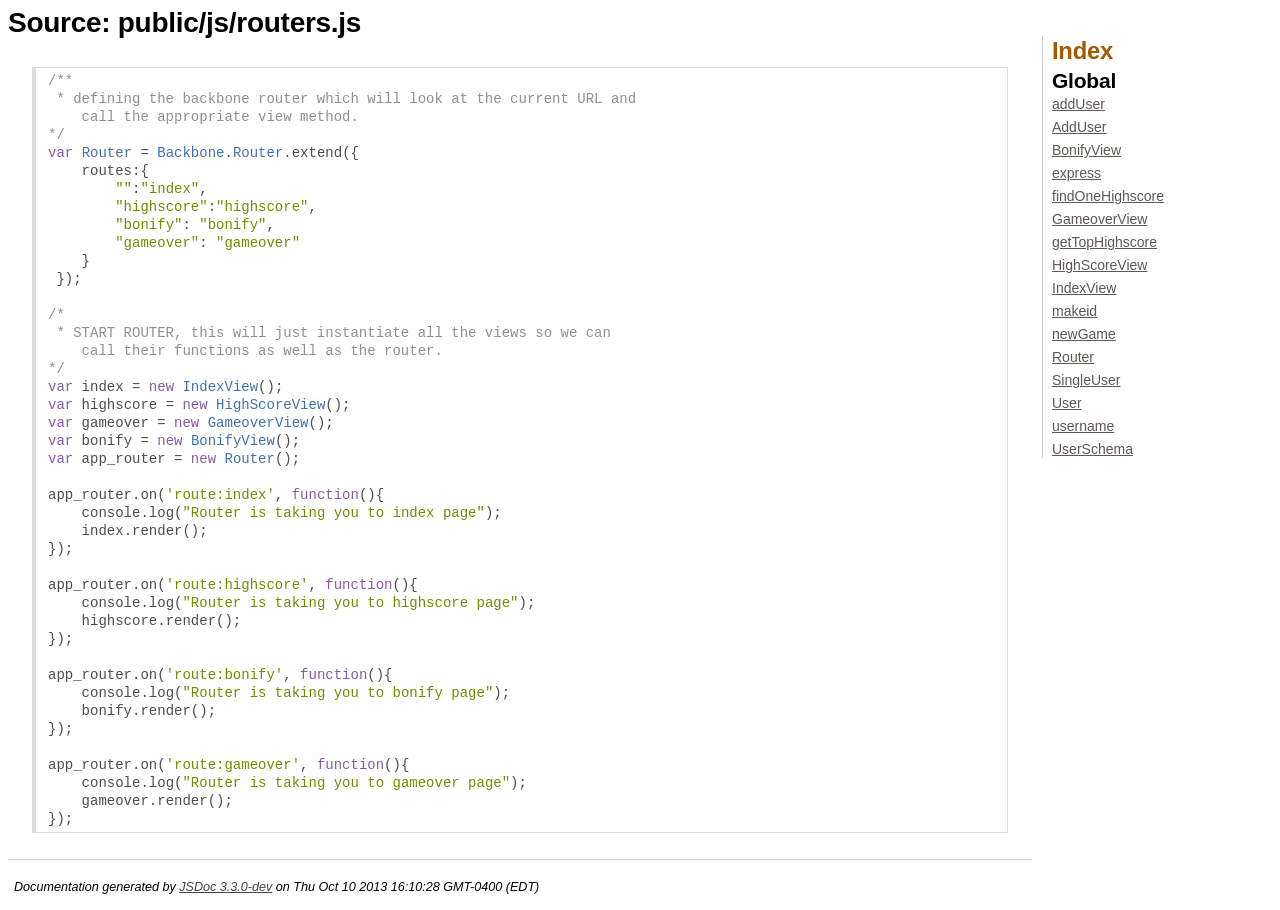
<file: rememberAll/0.0.1/routers.js.html>
<!DOCTYPE html>
<html lang="en">
<head>
    <meta charset="utf-8">
    <title>JSDoc: Source: public/js/routers.js</title>
    
    <script src="scripts/prettify/prettify.js"> </script>
    <script src="scripts/prettify/lang-css.js"> </script>
    <!--[if lt IE 9]>
      <script src="//html5shiv.googlecode.com/svn/trunk/html5.js"></script>
    <![endif]-->
    <link type="text/css" rel="stylesheet" href="styles/prettify-tomorrow.css">
    <link type="text/css" rel="stylesheet" href="styles/jsdoc-default.css">
</head>

<body>

<div id="main">
    
    <h1 class="page-title">Source: public/js/routers.js</h1>
    
    


    
    <section>
        <article>
            <pre class="prettyprint source"><code>/**
 * defining the backbone router which will look at the current URL and 
    call the appropriate view method.
*/
var Router = Backbone.Router.extend({
    routes:{
        "":"index",
        "highscore":"highscore",
        "bonify": "bonify",
        "gameover": "gameover"
    }
 });
 
/* 
 * START ROUTER, this will just instantiate all the views so we can
    call their functions as well as the router.
*/
var index = new IndexView();
var highscore = new HighScoreView();
var gameover = new GameoverView();
var bonify = new BonifyView();
var app_router = new Router();

app_router.on('route:index', function(){
    console.log("Router is taking you to index page");
    index.render();
});

app_router.on('route:highscore', function(){
    console.log("Router is taking you to highscore page");
    highscore.render();
});

app_router.on('route:bonify', function(){
    console.log("Router is taking you to bonify page");
    bonify.render();
});

app_router.on('route:gameover', function(){
    console.log("Router is taking you to gameover page");
    gameover.render();
});
</code></pre>
        </article>
    </section>




</div>

<nav>
    <h2><a href="index.html">Index</a></h2><h3>Global</h3><ul><li><a href="global.html#addUser">addUser</a></li><li><a href="global.html#AddUser">AddUser</a></li><li><a href="global.html#BonifyView">BonifyView</a></li><li><a href="global.html#express">express</a></li><li><a href="global.html#findOneHighscore">findOneHighscore</a></li><li><a href="global.html#GameoverView">GameoverView</a></li><li><a href="global.html#getTopHighscore">getTopHighscore</a></li><li><a href="global.html#HighScoreView">HighScoreView</a></li><li><a href="global.html#IndexView">IndexView</a></li><li><a href="global.html#makeid">makeid</a></li><li><a href="global.html#newGame">newGame</a></li><li><a href="global.html#Router">Router</a></li><li><a href="global.html#SingleUser">SingleUser</a></li><li><a href="global.html#User">User</a></li><li><a href="global.html#username">username</a></li><li><a href="global.html#UserSchema">UserSchema</a></li></ul>
</nav>

<br clear="both">

<footer>
    Documentation generated by <a href="https://github.com/jsdoc3/jsdoc">JSDoc 3.3.0-dev</a> on Thu Oct 10 2013 16:10:28 GMT-0400 (EDT)
</footer>

<script> prettyPrint(); </script>
<script src="scripts/linenumber.js"> </script>
</body>
</html>
</file>
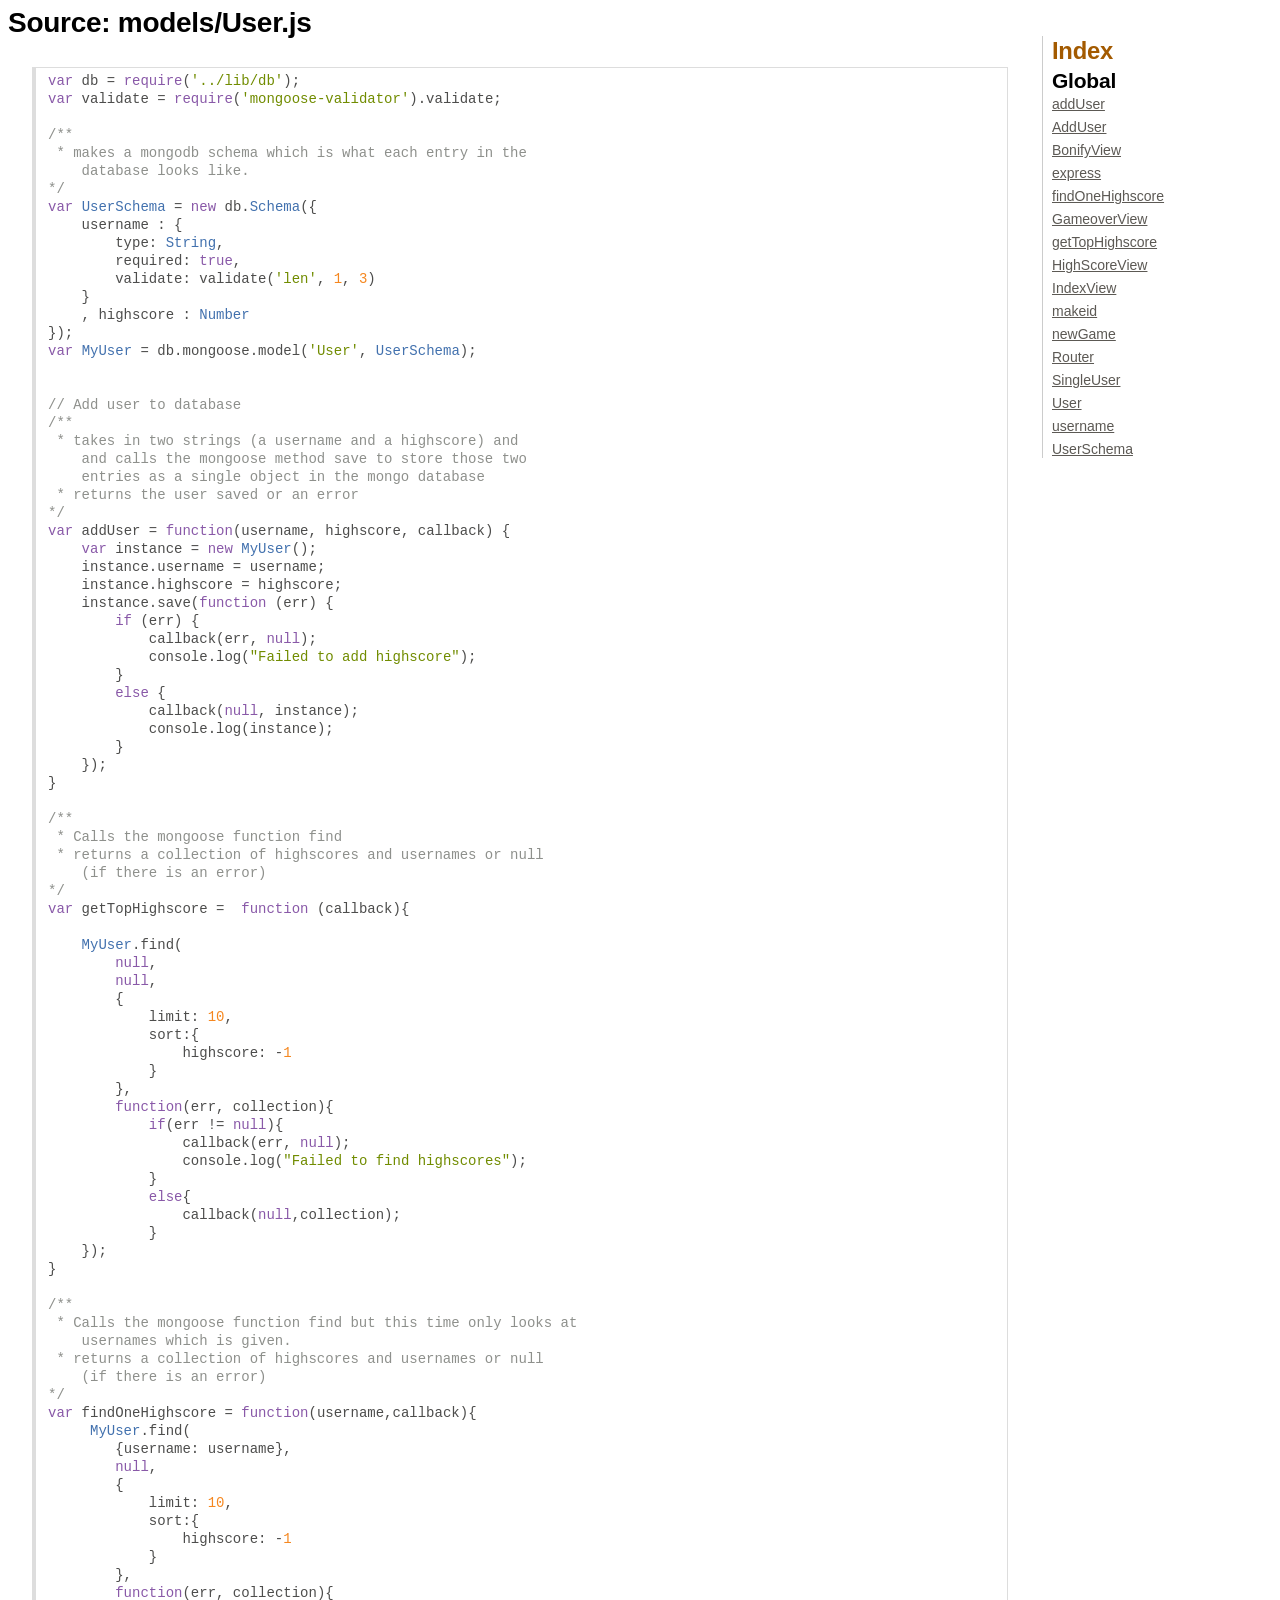
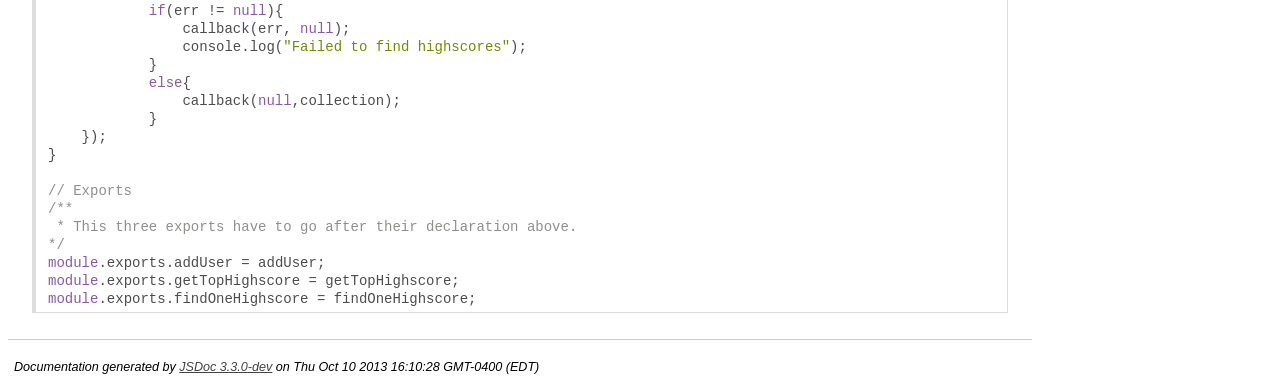
<file: rememberAll/0.0.1/User.js.html>
<!DOCTYPE html>
<html lang="en">
<head>
    <meta charset="utf-8">
    <title>JSDoc: Source: models/User.js</title>
    
    <script src="scripts/prettify/prettify.js"> </script>
    <script src="scripts/prettify/lang-css.js"> </script>
    <!--[if lt IE 9]>
      <script src="//html5shiv.googlecode.com/svn/trunk/html5.js"></script>
    <![endif]-->
    <link type="text/css" rel="stylesheet" href="styles/prettify-tomorrow.css">
    <link type="text/css" rel="stylesheet" href="styles/jsdoc-default.css">
</head>

<body>

<div id="main">
    
    <h1 class="page-title">Source: models/User.js</h1>
    
    


    
    <section>
        <article>
            <pre class="prettyprint source"><code>var db = require('../lib/db');
var validate = require('mongoose-validator').validate;

/**
 * makes a mongodb schema which is what each entry in the 
    database looks like.
*/
var UserSchema = new db.Schema({
    username : {
        type: String, 
        required: true,
        validate: validate('len', 1, 3)
    }
    , highscore : Number
});
var MyUser = db.mongoose.model('User', UserSchema);


// Add user to database
/**
 * takes in two strings (a username and a highscore) and 
    and calls the mongoose method save to store those two
    entries as a single object in the mongo database
 * returns the user saved or an error
*/
var addUser = function(username, highscore, callback) {
    var instance = new MyUser();
    instance.username = username;
    instance.highscore = highscore;
    instance.save(function (err) {
        if (err) {
            callback(err, null);
            console.log("Failed to add highscore");
        }
        else {
            callback(null, instance);
            console.log(instance);
        }
    });
}

/**
 * Calls the mongoose function find
 * returns a collection of highscores and usernames or null
    (if there is an error)
*/
var getTopHighscore =  function (callback){
    
    MyUser.find(
        null, 
        null, 
        {
            limit: 10,
            sort:{
                highscore: -1
            }
        }, 
        function(err, collection){
            if(err != null){
                callback(err, null);
                console.log("Failed to find highscores");
            }
            else{
                callback(null,collection);
            }
    });
}

/**
 * Calls the mongoose function find but this time only looks at
    usernames which is given.
 * returns a collection of highscores and usernames or null
    (if there is an error)
*/
var findOneHighscore = function(username,callback){
     MyUser.find(
        {username: username}, 
        null, 
        {
            limit: 10,
            sort:{
                highscore: -1
            }
        }, 
        function(err, collection){
            if(err != null){
                callback(err, null);
                console.log("Failed to find highscores");
            }
            else{
                callback(null,collection);
            }
    });
}

// Exports
/**
 * This three exports have to go after their declaration above.
*/
module.exports.addUser = addUser;
module.exports.getTopHighscore = getTopHighscore;
module.exports.findOneHighscore = findOneHighscore;</code></pre>
        </article>
    </section>




</div>

<nav>
    <h2><a href="index.html">Index</a></h2><h3>Global</h3><ul><li><a href="global.html#addUser">addUser</a></li><li><a href="global.html#AddUser">AddUser</a></li><li><a href="global.html#BonifyView">BonifyView</a></li><li><a href="global.html#express">express</a></li><li><a href="global.html#findOneHighscore">findOneHighscore</a></li><li><a href="global.html#GameoverView">GameoverView</a></li><li><a href="global.html#getTopHighscore">getTopHighscore</a></li><li><a href="global.html#HighScoreView">HighScoreView</a></li><li><a href="global.html#IndexView">IndexView</a></li><li><a href="global.html#makeid">makeid</a></li><li><a href="global.html#newGame">newGame</a></li><li><a href="global.html#Router">Router</a></li><li><a href="global.html#SingleUser">SingleUser</a></li><li><a href="global.html#User">User</a></li><li><a href="global.html#username">username</a></li><li><a href="global.html#UserSchema">UserSchema</a></li></ul>
</nav>

<br clear="both">

<footer>
    Documentation generated by <a href="https://github.com/jsdoc3/jsdoc">JSDoc 3.3.0-dev</a> on Thu Oct 10 2013 16:10:28 GMT-0400 (EDT)
</footer>

<script> prettyPrint(); </script>
<script src="scripts/linenumber.js"> </script>
</body>
</html>
</file>
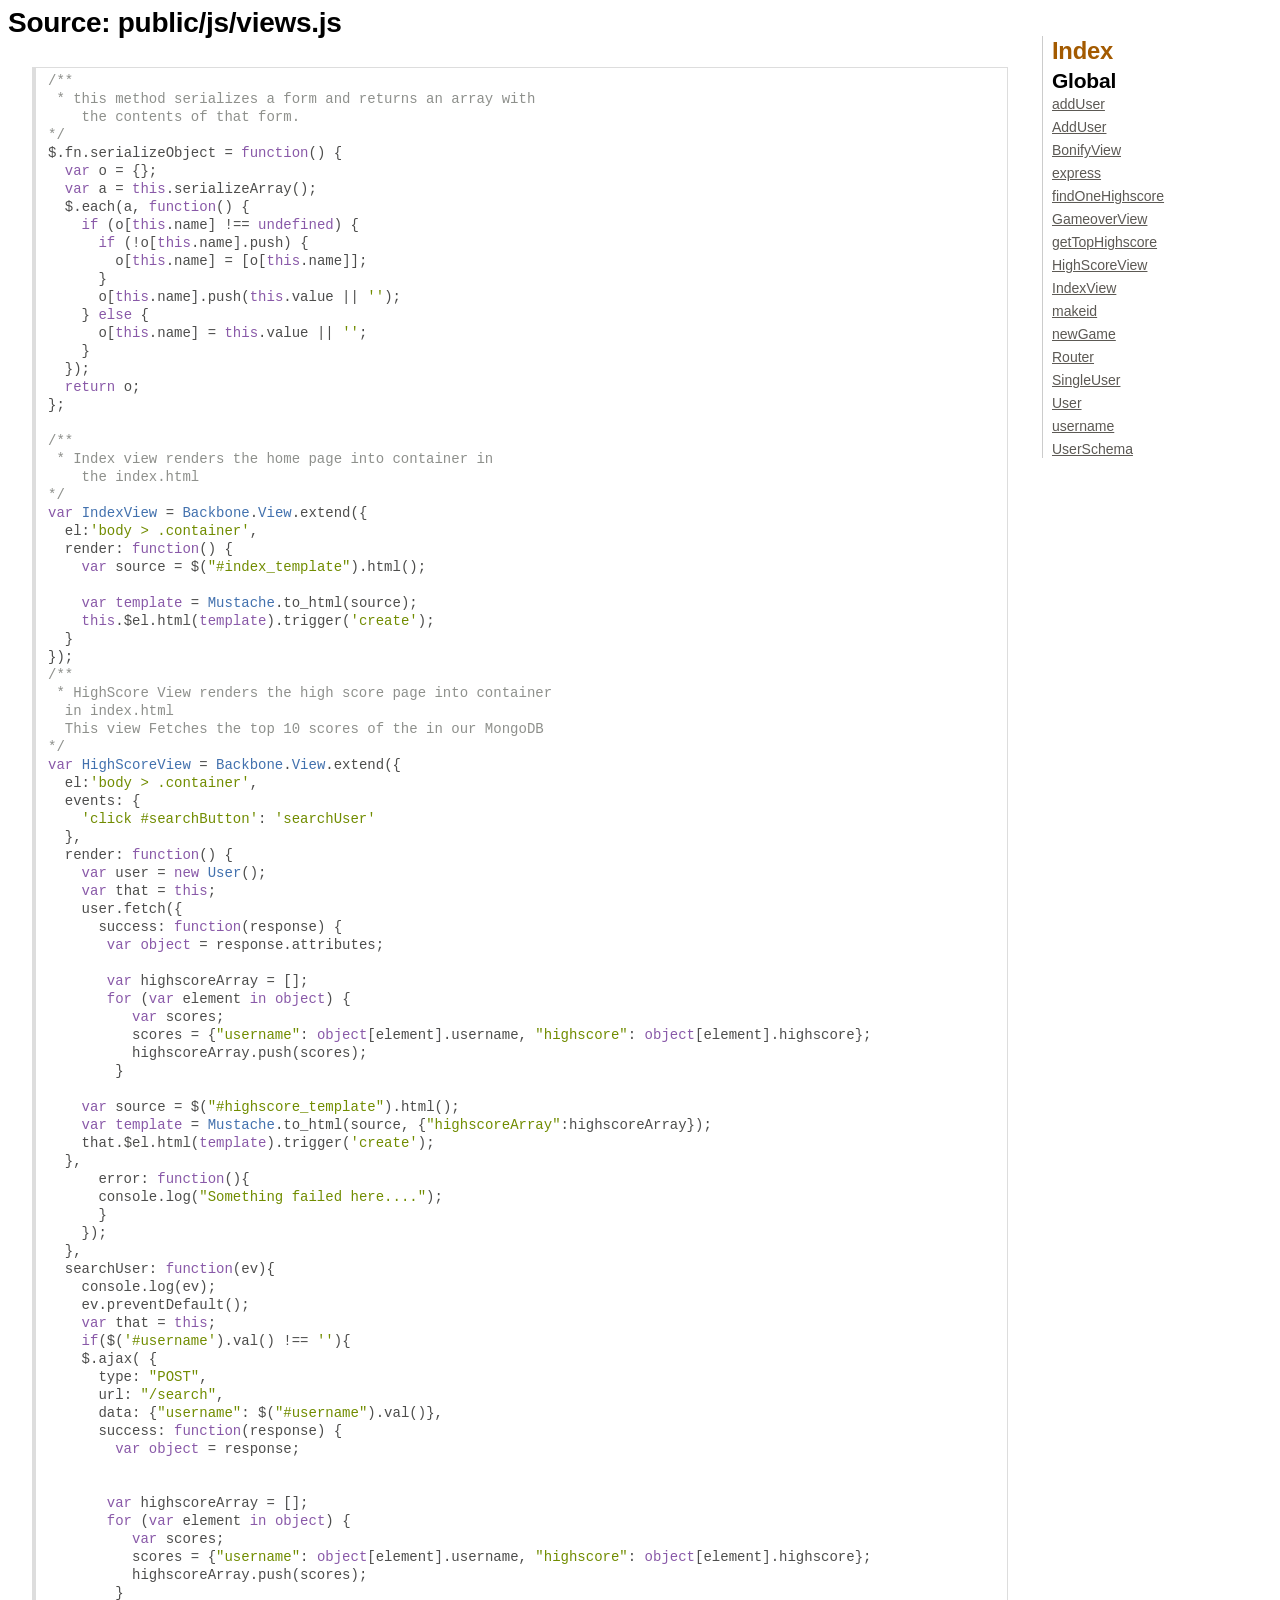
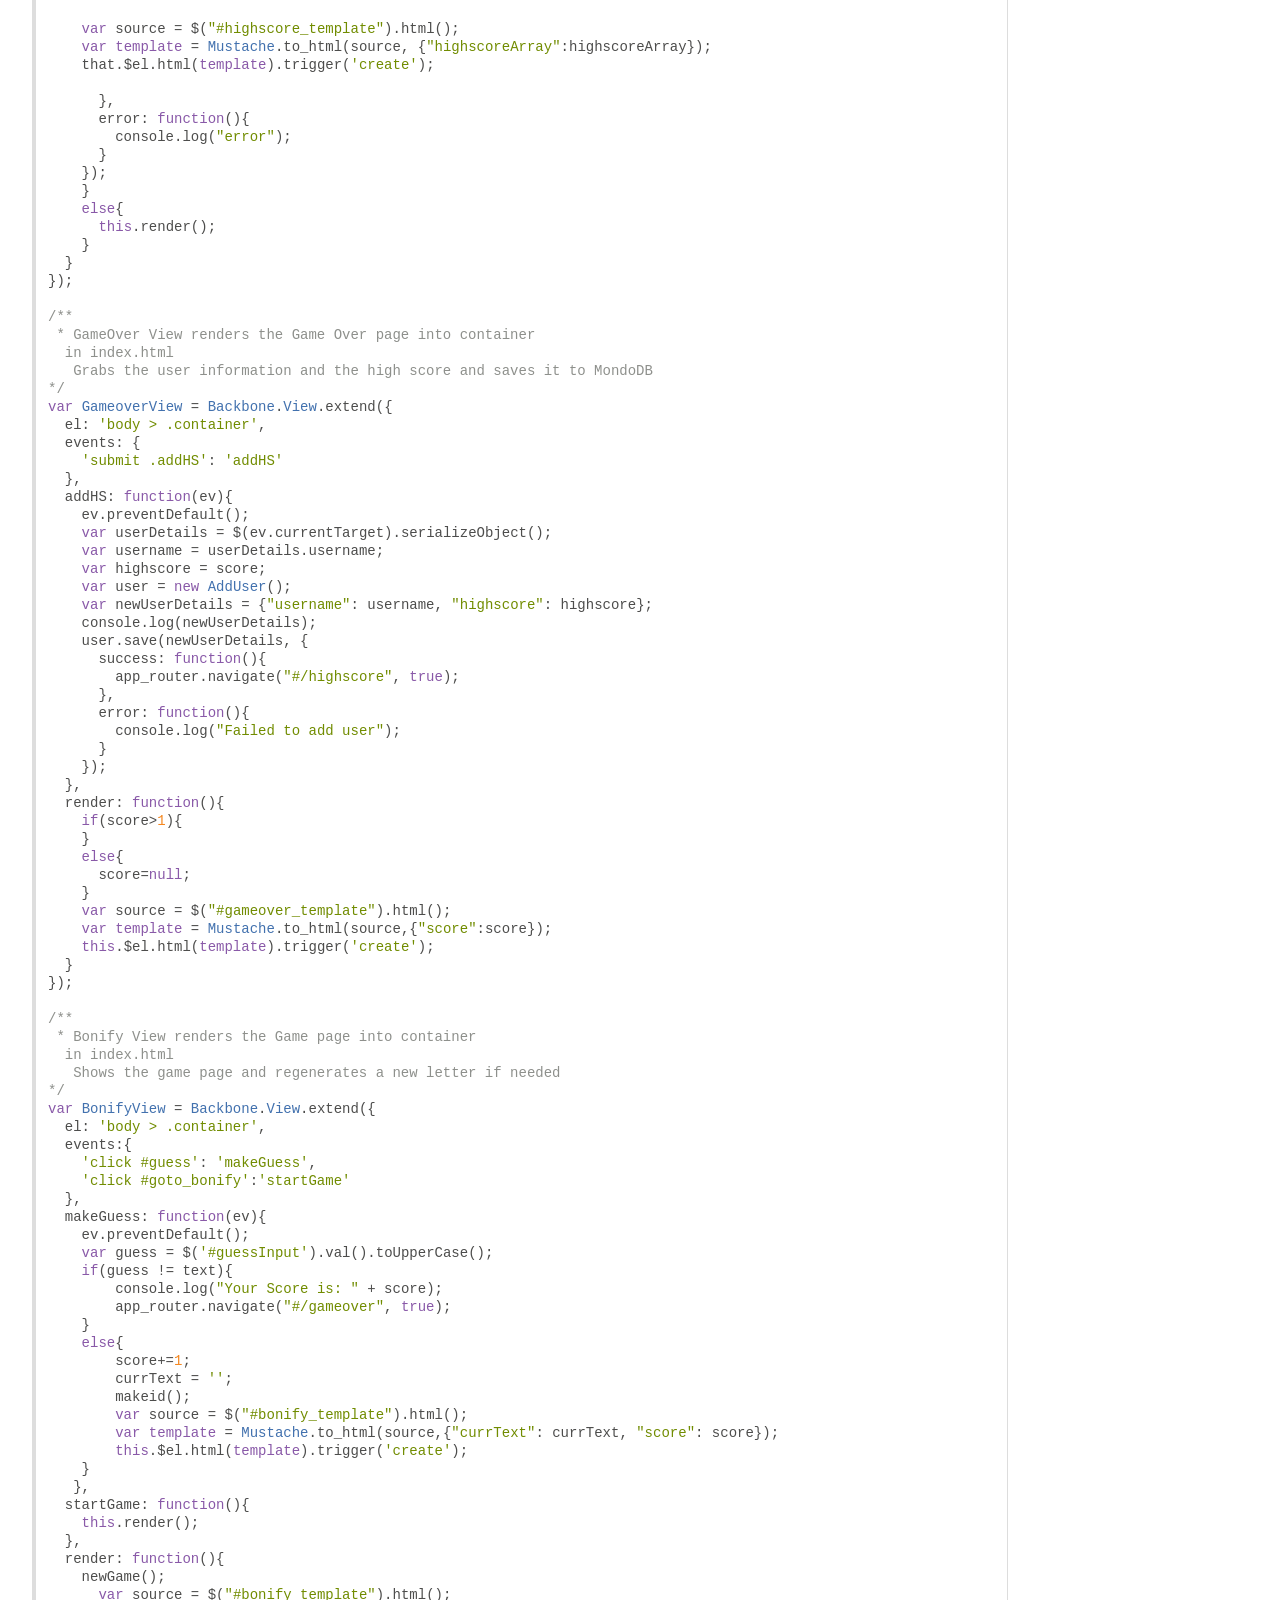
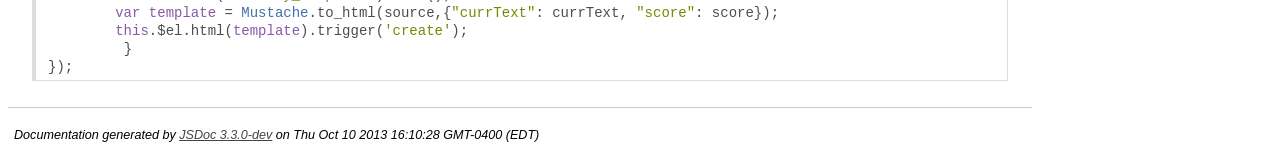
<file: rememberAll/0.0.1/views.js.html>
<!DOCTYPE html>
<html lang="en">
<head>
    <meta charset="utf-8">
    <title>JSDoc: Source: public/js/views.js</title>
    
    <script src="scripts/prettify/prettify.js"> </script>
    <script src="scripts/prettify/lang-css.js"> </script>
    <!--[if lt IE 9]>
      <script src="//html5shiv.googlecode.com/svn/trunk/html5.js"></script>
    <![endif]-->
    <link type="text/css" rel="stylesheet" href="styles/prettify-tomorrow.css">
    <link type="text/css" rel="stylesheet" href="styles/jsdoc-default.css">
</head>

<body>

<div id="main">
    
    <h1 class="page-title">Source: public/js/views.js</h1>
    
    


    
    <section>
        <article>
            <pre class="prettyprint source"><code>/**
 * this method serializes a form and returns an array with
    the contents of that form.
*/
$.fn.serializeObject = function() {
  var o = {};
  var a = this.serializeArray();
  $.each(a, function() {
    if (o[this.name] !== undefined) {
      if (!o[this.name].push) {
        o[this.name] = [o[this.name]];
      }
      o[this.name].push(this.value || '');
    } else {
      o[this.name] = this.value || '';
    }
  });
  return o;
};

/**
 * Index view renders the home page into container in 
    the index.html
*/
var IndexView = Backbone.View.extend({
  el:'body > .container',
  render: function() {
    var source = $("#index_template").html();
    
    var template = Mustache.to_html(source);
    this.$el.html(template).trigger('create');
  }
});
/**
 * HighScore View renders the high score page into container 
  in index.html
  This view Fetches the top 10 scores of the in our MongoDB
*/
var HighScoreView = Backbone.View.extend({
  el:'body > .container',
  events: {
    'click #searchButton': 'searchUser'
  },
  render: function() {
    var user = new User();
    var that = this;
    user.fetch({
      success: function(response) {
       var object = response.attributes;

       var highscoreArray = [];
       for (var element in object) {
          var scores;
          scores = {"username": object[element].username, "highscore": object[element].highscore};
          highscoreArray.push(scores);
        }
        
    var source = $("#highscore_template").html();
    var template = Mustache.to_html(source, {"highscoreArray":highscoreArray});
    that.$el.html(template).trigger('create');
  },
      error: function(){
      console.log("Something failed here....");
      }
    });
  },
  searchUser: function(ev){
    console.log(ev);
    ev.preventDefault();
    var that = this;
    if($('#username').val() !== ''){
    $.ajax( {
      type: "POST",
      url: "/search",
      data: {"username": $("#username").val()},
      success: function(response) {
        var object = response;


       var highscoreArray = [];
       for (var element in object) {
          var scores;
          scores = {"username": object[element].username, "highscore": object[element].highscore};
          highscoreArray.push(scores);
        }
        
    var source = $("#highscore_template").html();
    var template = Mustache.to_html(source, {"highscoreArray":highscoreArray});
    that.$el.html(template).trigger('create');

      },
      error: function(){
        console.log("error");
      }
    });
    }
    else{
      this.render();
    }
  }
});

/**
 * GameOver View renders the Game Over page into container 
  in index.html
   Grabs the user information and the high score and saves it to MondoDB
*/
var GameoverView = Backbone.View.extend({
  el: 'body > .container',
  events: {
    'submit .addHS': 'addHS'
  },
  addHS: function(ev){
    ev.preventDefault();
    var userDetails = $(ev.currentTarget).serializeObject();
    var username = userDetails.username;
    var highscore = score;
    var user = new AddUser();
    var newUserDetails = {"username": username, "highscore": highscore};
    console.log(newUserDetails);
    user.save(newUserDetails, {
      success: function(){
        app_router.navigate("#/highscore", true);
      },
      error: function(){
        console.log("Failed to add user");
      }
    });
  },
  render: function(){
    if(score>1){
    }
    else{
      score=null;
    }
    var source = $("#gameover_template").html();
    var template = Mustache.to_html(source,{"score":score});
    this.$el.html(template).trigger('create');
  }
});

/**
 * Bonify View renders the Game page into container 
  in index.html
   Shows the game page and regenerates a new letter if needed
*/
var BonifyView = Backbone.View.extend({
  el: 'body > .container',
  events:{
    'click #guess': 'makeGuess',
    'click #goto_bonify':'startGame'
  },
  makeGuess: function(ev){
    ev.preventDefault();
    var guess = $('#guessInput').val().toUpperCase();
    if(guess != text){
        console.log("Your Score is: " + score);
        app_router.navigate("#/gameover", true);
    }
    else{
        score+=1;
        currText = '';
        makeid();
        var source = $("#bonify_template").html();
        var template = Mustache.to_html(source,{"currText": currText, "score": score});
        this.$el.html(template).trigger('create');
    }
   },
  startGame: function(){
    this.render();
  },
  render: function(){
    newGame();
      var source = $("#bonify_template").html();
        var template = Mustache.to_html(source,{"currText": currText, "score": score});
        this.$el.html(template).trigger('create');
         }
});
</code></pre>
        </article>
    </section>




</div>

<nav>
    <h2><a href="index.html">Index</a></h2><h3>Global</h3><ul><li><a href="global.html#addUser">addUser</a></li><li><a href="global.html#AddUser">AddUser</a></li><li><a href="global.html#BonifyView">BonifyView</a></li><li><a href="global.html#express">express</a></li><li><a href="global.html#findOneHighscore">findOneHighscore</a></li><li><a href="global.html#GameoverView">GameoverView</a></li><li><a href="global.html#getTopHighscore">getTopHighscore</a></li><li><a href="global.html#HighScoreView">HighScoreView</a></li><li><a href="global.html#IndexView">IndexView</a></li><li><a href="global.html#makeid">makeid</a></li><li><a href="global.html#newGame">newGame</a></li><li><a href="global.html#Router">Router</a></li><li><a href="global.html#SingleUser">SingleUser</a></li><li><a href="global.html#User">User</a></li><li><a href="global.html#username">username</a></li><li><a href="global.html#UserSchema">UserSchema</a></li></ul>
</nav>

<br clear="both">

<footer>
    Documentation generated by <a href="https://github.com/jsdoc3/jsdoc">JSDoc 3.3.0-dev</a> on Thu Oct 10 2013 16:10:28 GMT-0400 (EDT)
</footer>

<script> prettyPrint(); </script>
<script src="scripts/linenumber.js"> </script>
</body>
</html>
</file>
<file: rememberAll/0.0.1/styles/prettify-tomorrow.css>
/* Tomorrow Theme */
/* Original theme - https://github.com/chriskempson/tomorrow-theme */
/* Pretty printing styles. Used with prettify.js. */
/* SPAN elements with the classes below are added by prettyprint. */
/* plain text */
.pln {
  color: #4d4d4c; }

@media screen {
  /* string content */
  .str {
    color: #718c00; }

  /* a keyword */
  .kwd {
    color: #8959a8; }

  /* a comment */
  .com {
    color: #8e908c; }

  /* a type name */
  .typ {
    color: #4271ae; }

  /* a literal value */
  .lit {
    color: #f5871f; }

  /* punctuation */
  .pun {
    color: #4d4d4c; }

  /* lisp open bracket */
  .opn {
    color: #4d4d4c; }

  /* lisp close bracket */
  .clo {
    color: #4d4d4c; }

  /* a markup tag name */
  .tag {
    color: #c82829; }

  /* a markup attribute name */
  .atn {
    color: #f5871f; }

  /* a markup attribute value */
  .atv {
    color: #3e999f; }

  /* a declaration */
  .dec {
    color: #f5871f; }

  /* a variable name */
  .var {
    color: #c82829; }

  /* a function name */
  .fun {
    color: #4271ae; } }
/* Use higher contrast and text-weight for printable form. */
@media print, projection {
  .str {
    color: #060; }

  .kwd {
    color: #006;
    font-weight: bold; }

  .com {
    color: #600;
    font-style: italic; }

  .typ {
    color: #404;
    font-weight: bold; }

  .lit {
    color: #044; }

  .pun, .opn, .clo {
    color: #440; }

  .tag {
    color: #006;
    font-weight: bold; }

  .atn {
    color: #404; }

  .atv {
    color: #060; } }
/* Style */
/*
pre.prettyprint {
  background: white;
  font-family: Menlo, Monaco, Consolas, monospace;
  font-size: 12px;
  line-height: 1.5;
  border: 1px solid #ccc;
  padding: 10px; }
*/

/* Specify class=linenums on a pre to get line numbering */
ol.linenums {
  margin-top: 0;
  margin-bottom: 0; }

/* IE indents via margin-left */
li.L0,
li.L1,
li.L2,
li.L3,
li.L4,
li.L5,
li.L6,
li.L7,
li.L8,
li.L9 {
  /* */ }

/* Alternate shading for lines */
li.L1,
li.L3,
li.L5,
li.L7,
li.L9 {
  /* */ }
</file>
<file: rememberAll/0.0.1/styles/jsdoc-default.css>
html
{
    overflow: auto;
    background-color: #fff;
}

body
{
	font: 14px "DejaVu Sans Condensed", "Liberation Sans", "Nimbus Sans L", Tahoma, Geneva, "Helvetica Neue", Helvetica, Arial, sans serif;
	line-height: 130%;
	color: #000;
	background-color: #fff;
}

a {
    color: #444;
}

a:visited {
    color: #444;
}

a:active {
    color: #444;
}

header
{
	display: block;
	padding: 6px 4px;
}

.class-description {
    font-style: italic;
	font-family: Palatino, 'Palatino Linotype', serif;
	font-size: 130%;
	line-height: 140%;
	margin-bottom: 1em;
	margin-top: 1em;
}

#main {
    float: left;
    width: 100%;
}

section
{
	display: block;
	
	background-color: #fff;
	padding: 12px 24px;
    border-bottom: 1px solid #ccc;
    margin-right: 240px;
}

.variation {
    display: none;
}

.optional:after {
	content: "opt";
	font-size: 60%;
	color: #aaa;
	font-style: italic;
	font-weight: lighter;
}

nav
{
	display: block;
	float: left;
    margin-left: -230px;
    margin-top: 28px;
    width: 220px;
    border-left: 1px solid #ccc;
    padding-left: 9px;
}

nav ul {
    font-family: 'Lucida Grande', 'Lucida Sans Unicode', arial, sans-serif;
    font-size: 100%;
    line-height: 17px;
    padding:0;
    margin:0;
    list-style-type:none;
}

nav h2 a, nav h2 a:visited {
    color: #A35A00;
    text-decoration: none;
}

nav h3 {
    margin-top: 12px;
}

nav li {
    margin-top: 6px;
}

nav a {
    color: #5C5954;
}

nav a:visited {
    color: #5C5954;
}

nav a:active {
    color: #5C5954;
}

footer {
    display: block;
    padding: 6px;
    margin-top: 12px;
    font-style: italic;
    font-size: 90%;
}

h1
{
	font-size: 200%;
	font-weight: bold;
	letter-spacing: -0.01em;
	margin: 6px 0 9px 0;
}

h2
{
	font-size: 170%;
	font-weight: bold;
	letter-spacing: -0.01em;
	margin: 6px 0 3px 0;
}

h3
{
	font-size: 150%;
	font-weight: bold;
	letter-spacing: -0.01em;
	margin-top: 16px;
	margin: 6px 0 3px 0;
}

h4
{
	font-size: 130%;
	font-weight: bold;
	letter-spacing: -0.01em;
	margin-top: 16px;
	margin: 18px 0 3px 0;
	color: #A35A00;
}

h5, .container-overview .subsection-title
{
	font-size: 120%;
	font-weight: bold;
	letter-spacing: -0.01em;
	margin: 8px 0 3px -16px;
}

h6
{
	font-size: 100%;
	letter-spacing: -0.01em;
	margin: 6px 0 3px 0;
	font-style: italic;
}

.ancestors { color: #999; }
.ancestors a
{
    color: #999 !important;
    text-decoration: none;
}

.important
{
	font-weight: bold;
	color: #950B02;
}

.yes-def {
    text-indent: -1000px;
}

.type-signature {
    color: #aaa;
}

.name, .signature {
	font-family: Consolas, "Lucida Console", Monaco, monospace;
}

.details { margin-top: 14px; border-left: 2px solid #DDD; }
.details dt { width:100px; float:left; padding-left: 10px;  padding-top: 6px; }
.details dd { margin-left: 50px; }
.details ul { margin: 0; }
.details ul { list-style-type: none; }
.details li { margin-left: 30px; padding-top: 6px; }
.details pre.prettyprint { margin: 0 }
.details .object-value { padding-top: 0; }

.description {
	margin-bottom: 1em;
	margin-left: -16px;
	margin-top: 1em;
}

.code-caption
{
	font-style: italic;
	font-family: Palatino, 'Palatino Linotype', serif;
	font-size: 107%;
	margin: 0;
}

.prettyprint
{
	border: 1px solid #ddd;
	width: 80%;
    overflow: auto;
}

.prettyprint.source {
    width: inherit;
}

.prettyprint code
{
	font-family: Consolas, 'Lucida Console', Monaco, monospace;
	font-size: 100%;
	line-height: 18px;
	display: block;
	padding: 4px 12px;
	margin: 0;
	background-color: #fff;
	color: #000;
	border-left: 3px #ddd solid;
}

.prettyprint code span.line
{
  display: inline-block;
}

.params, .props
{
	border-spacing: 0;
	border: 0;
	border-collapse: collapse;
}

.params .name, .props .name, .name code {
	color: #A35A00;
	font-family: Consolas, 'Lucida Console', Monaco, monospace;
	font-size: 100%;
}

.params td, .params th, .props td, .props th
{
	border: 1px solid #ddd;
	margin: 0px;
	text-align: left;
	vertical-align: top;
	padding: 4px 6px;
	display: table-cell;
}

.params thead tr, .props thead tr
{
	background-color: #ddd;
	font-weight: bold;
}

.params .params thead tr, .props .props thead tr
{
	background-color: #fff;
	font-weight: bold;
}

.params th, .props th { border-right: 1px solid #aaa; }
.params thead .last, .props thead .last { border-right: 1px solid #ddd; }

.disabled {
    color: #454545;
}
</file>
